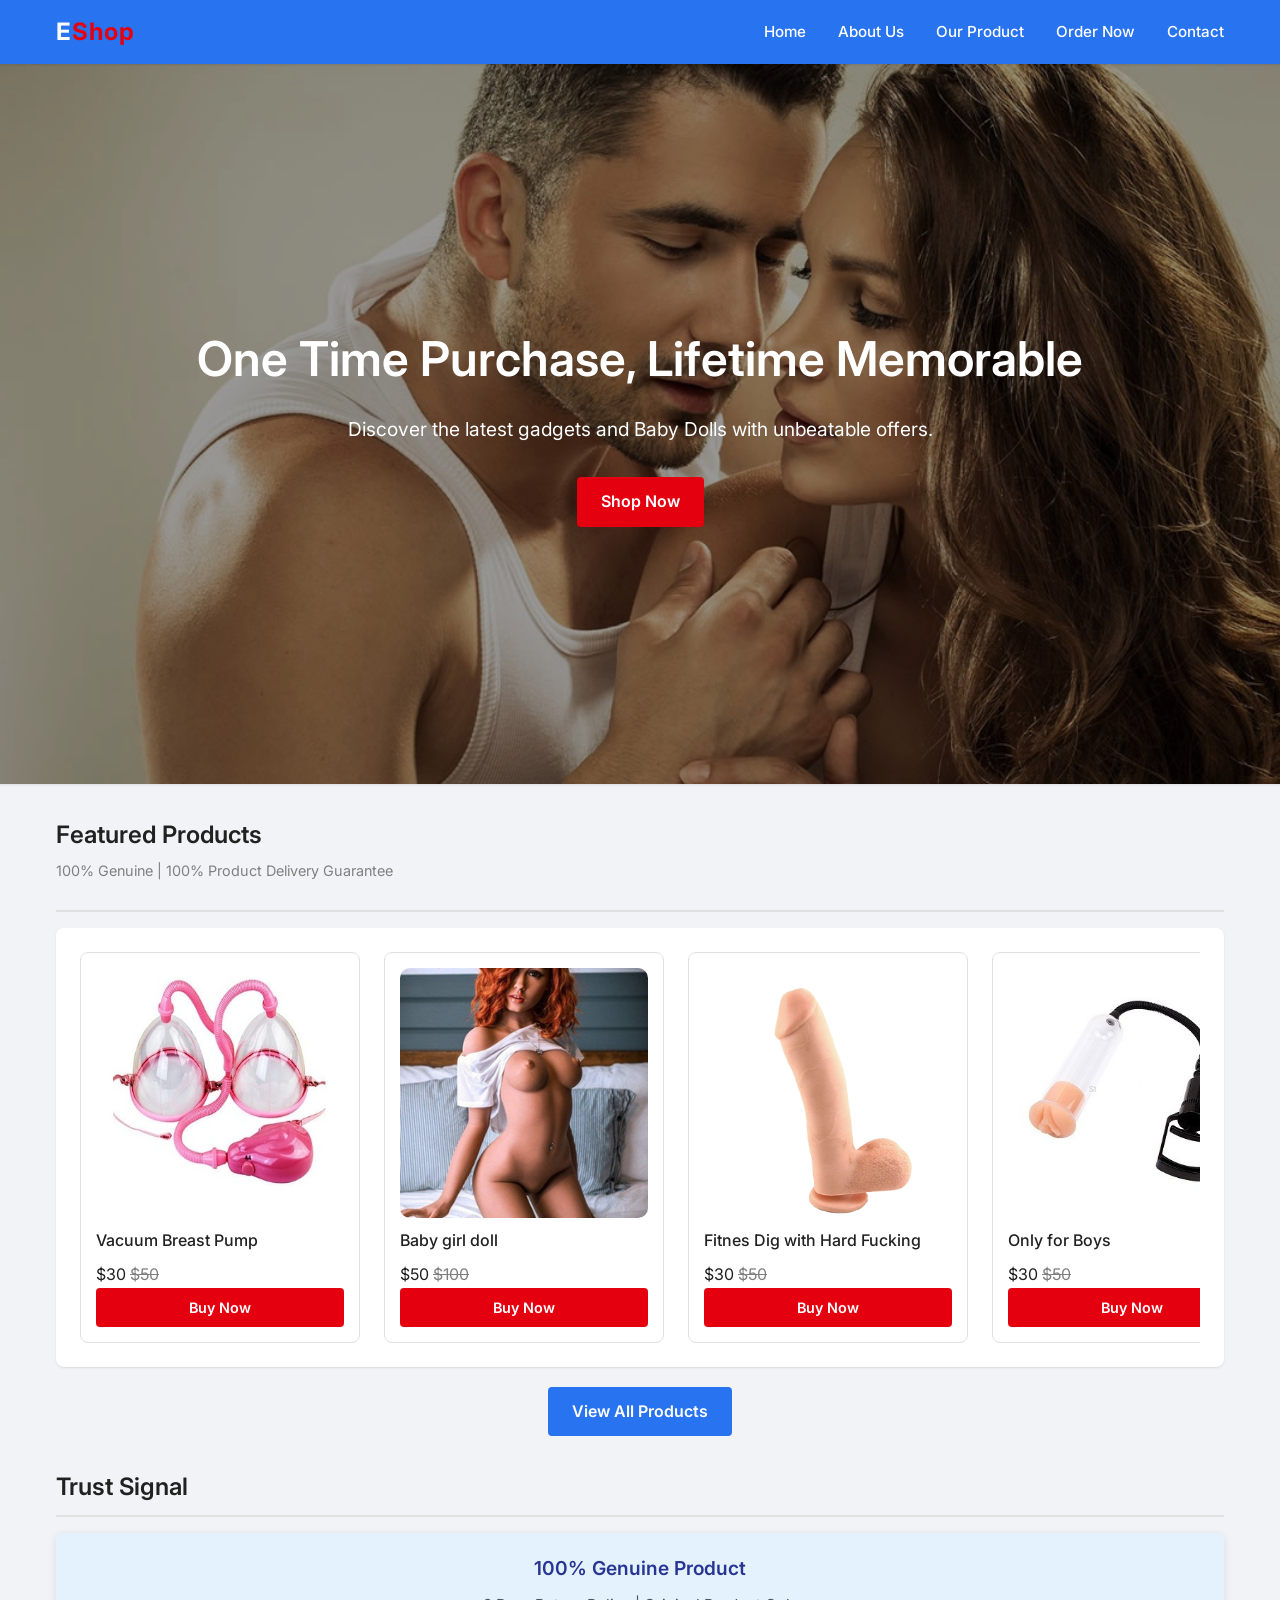
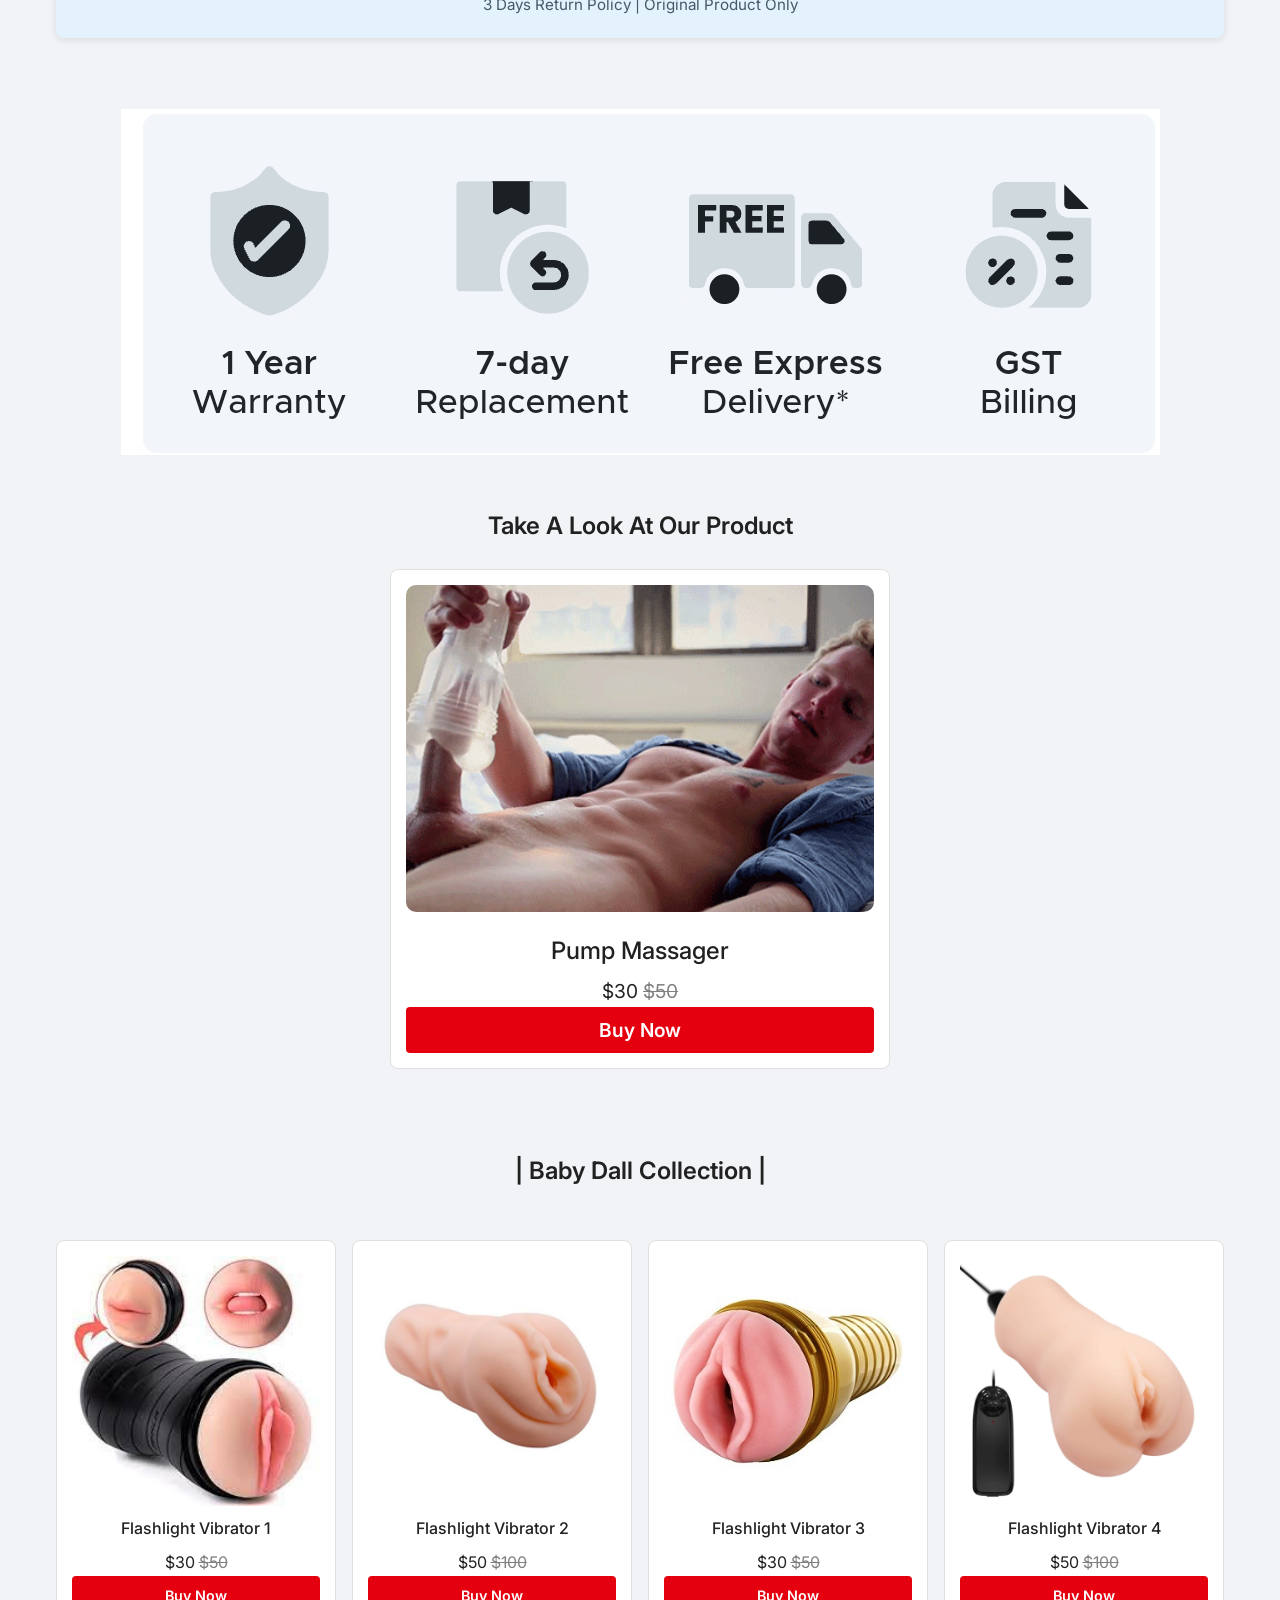
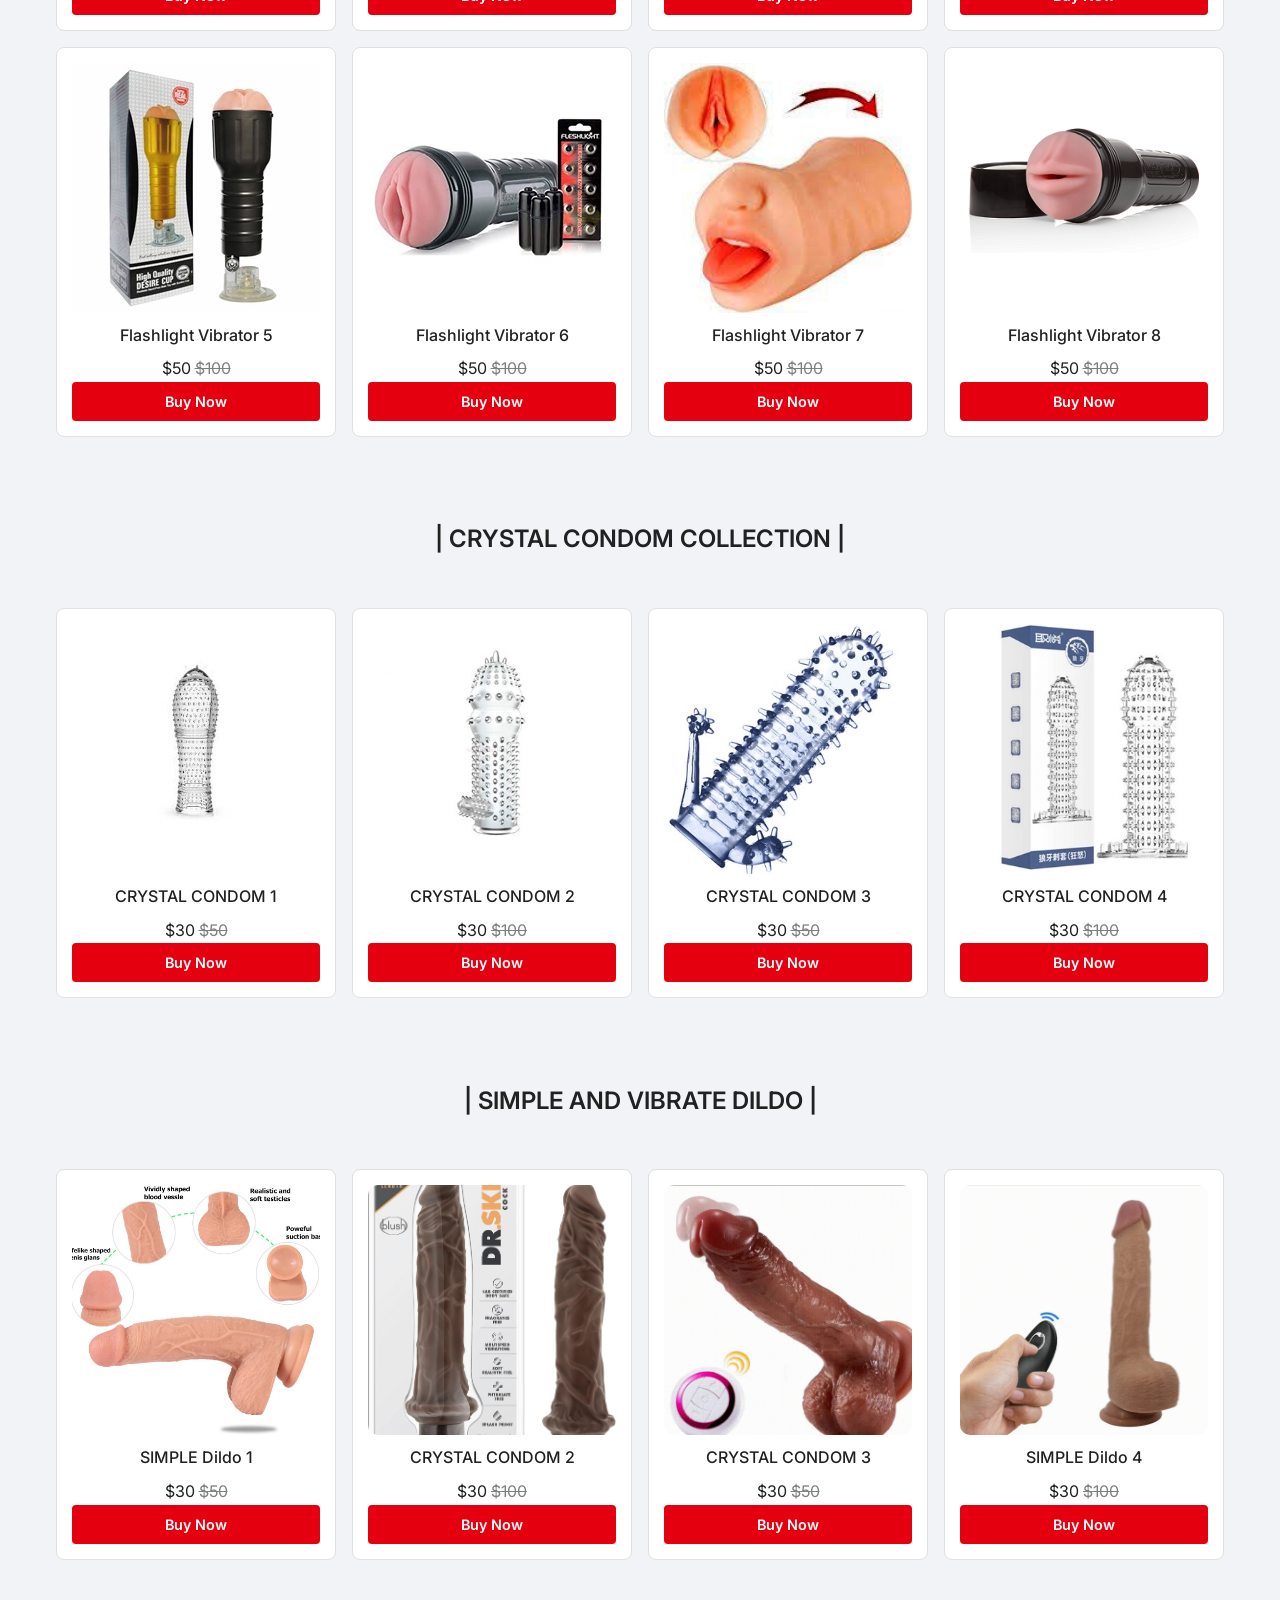
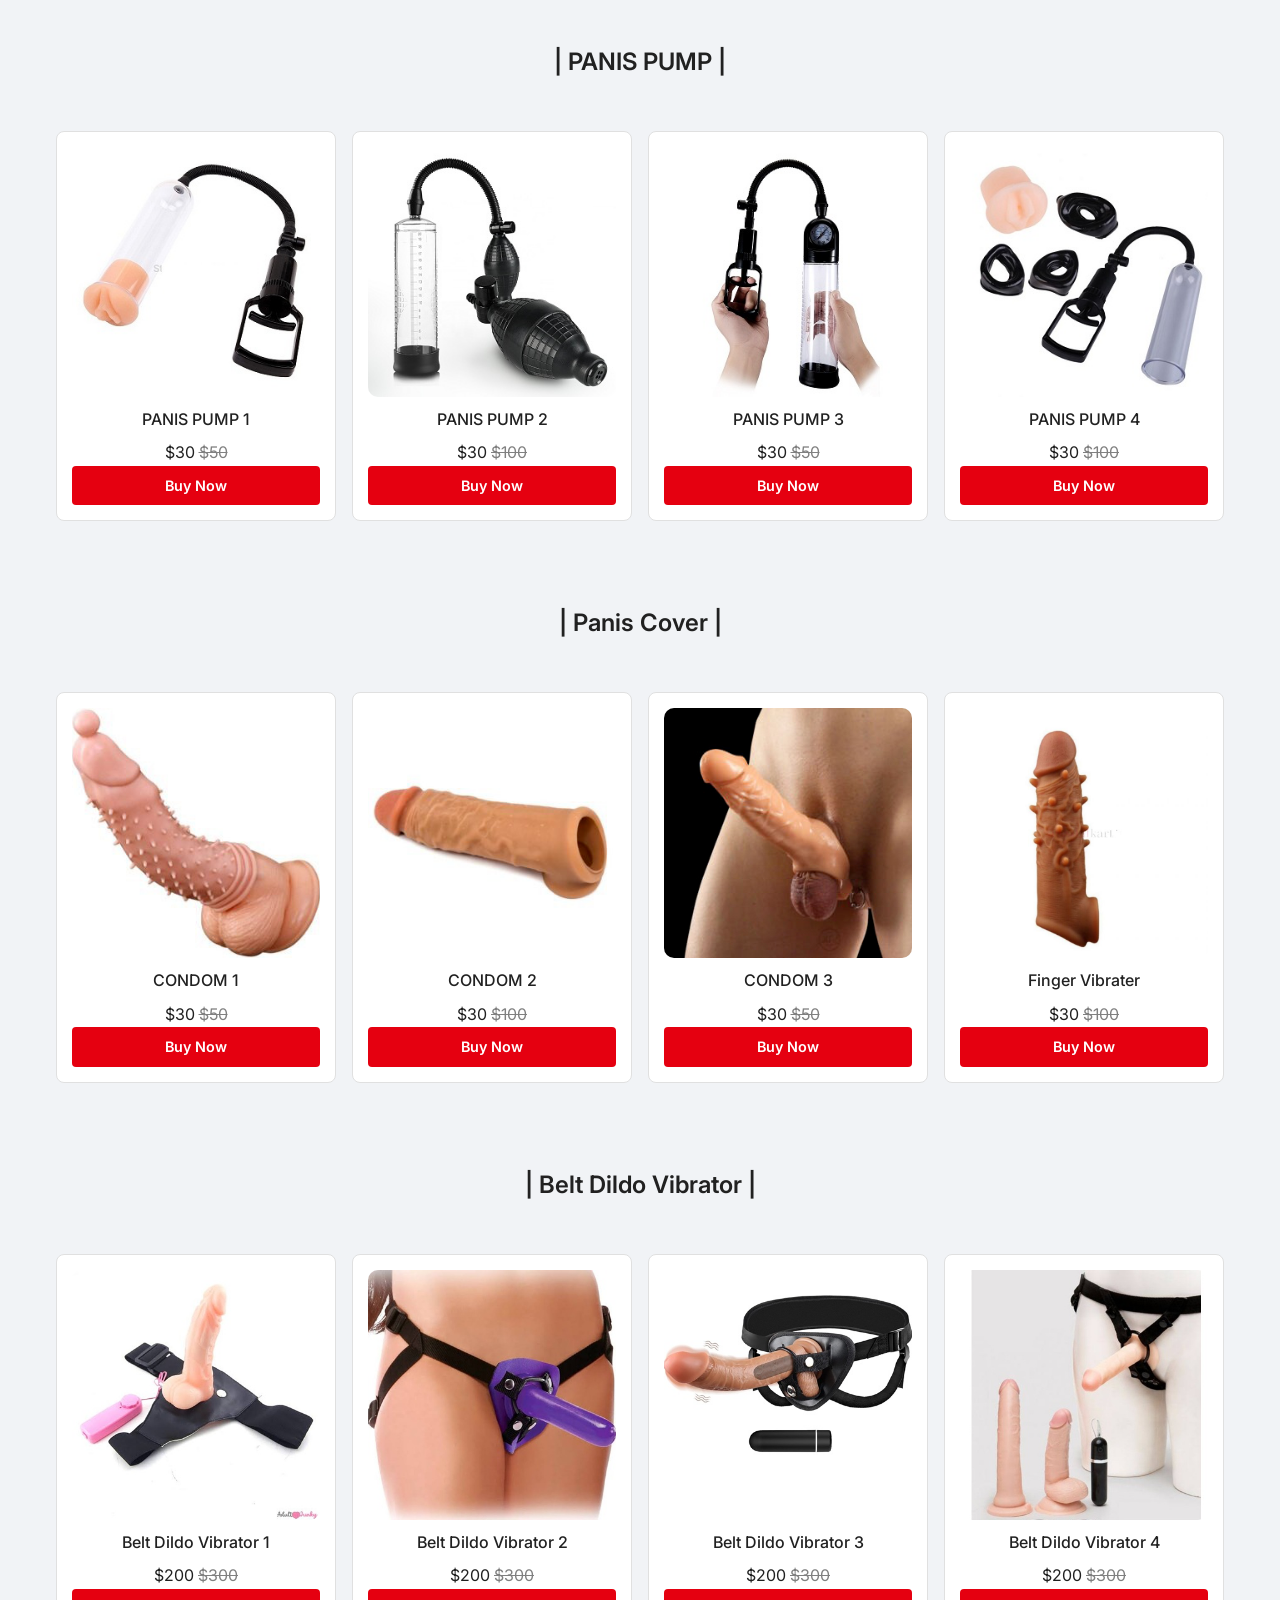
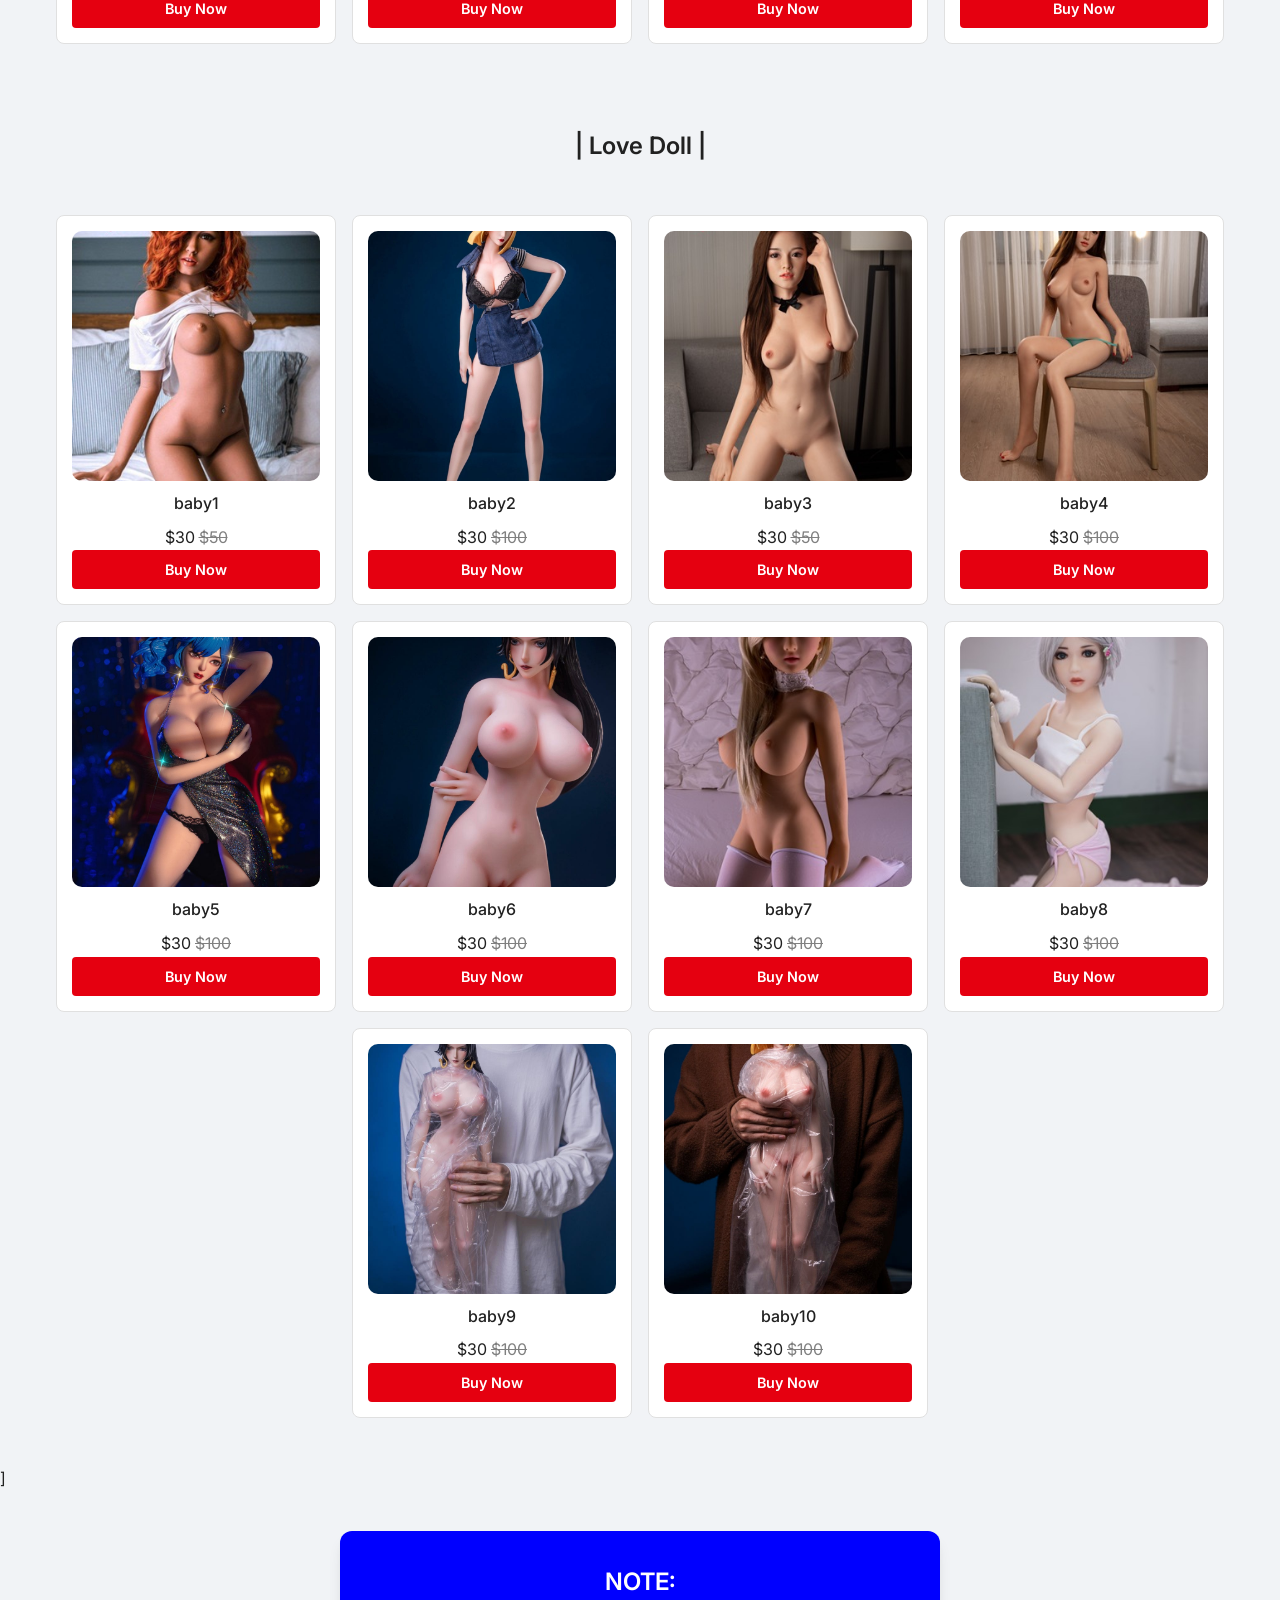
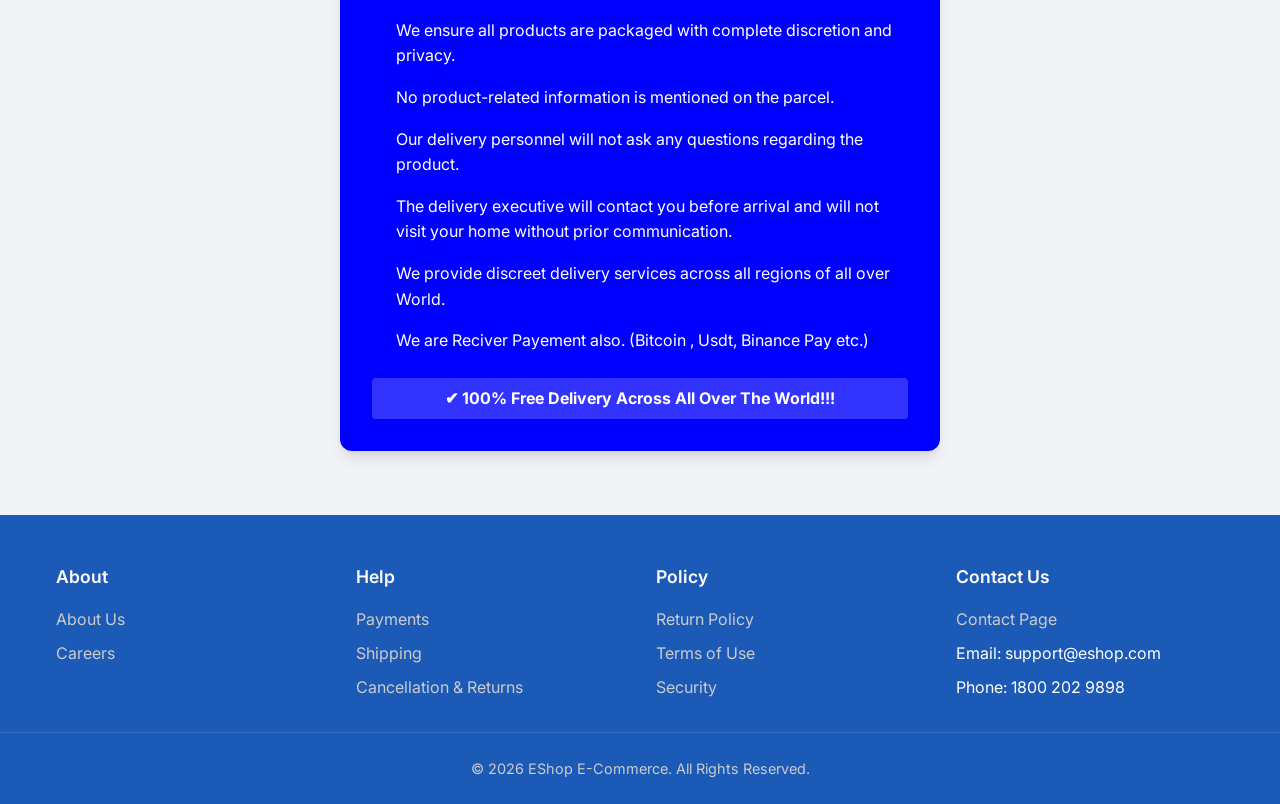
<file: index.html>
<!DOCTYPE html>
<html lang="en">

<head>
  <meta charset="UTF-8">
  <meta name="viewport" content="width=device-width, initial-scale=1.0">
  <title>EShop - Best Baby Girl Dolls & Modern Gadgets Online Shopping</title>
  <meta name="description" content="Discover premium quality baby girl dolls and modern gadgets at EShop. Enjoy 100% genuine products, private packaging, and free worldwide delivery. Shop now for unbeatable offers!">
  <meta name="keywords" content="baby girl dolls, online shopping, modern gadgets, e-commerce, private packaging, free delivery, EShop">
  <meta name="author" content="EShop Team">
  <link rel="canonical" href="https://yourdomain.com/index.html">
  
  <!-- Open Graph / Facebook -->
  <meta property="og:type" content="website">
  <meta property="og:url" content="https://yourdomain.com/index.html">
  <meta property="og:title" content="EShop - Premium Baby Girl Dolls & Gadgets">
  <meta property="og:description" content="Shop the best baby girl dolls and latest gadgets with 100% privacy and free shipping worldwide.">
  <meta property="og:image" content="https://yourdomain.com/images/banner.jpg">

  <!-- Twitter -->
  <meta property="twitter:card" content="summary_large_image">
  <meta property="twitter:url" content="https://yourdomain.com/index.html">
  <meta property="twitter:title" content="EShop - Premium Baby Girl Dolls & Gadgets">
  <meta property="twitter:description" content="Shop the best baby girl dolls and latest gadgets with 100% privacy and free shipping worldwide.">
  <meta property="twitter:image" content="https://yourdomain.com/images/banner.jpg">

  <link rel="stylesheet" href="styles.css">
</head>

<body>

  <!-- Header & Navbar -->
  <header>
    <div class="container navbar">
      <a href="index.html" class="logo">E<span>Shop</span></a>
      <ul class="nav-links">
        <li><a href="index.html">Home</a></li>
        <li><a href="about.html">About Us</a></li>
        <li><a href="products.html">Our Product</a></li>
        <li><a href="order.html">Order Now</a></li>
        <li><a href="contact.html">Contact</a></li>
      </ul>
      <div class="hamburger">
        <span></span>
        <span></span>
        <span></span>
      </div>
    </div>
  </header>

  <!-- Mobile Menu & Overlay -->
  <div class="overlay"></div>
  <div class="mobile-menu">
    <div class="mobile-menu-header">
      <span class="logo">E<span>Shop</span></span>
      <span class="close-menu">&times;</span>
    </div>
    <ul class="mobile-nav-links">
      <li><a href="index.html">Home</a></li>
      <li><a href="about.html">About Us</a></li>
      <li><a href="products.html">Our Product</a></li>
      <li><a href="order.html">Order Now</a></li>
      <li><a href="contact.html">Contact</a></li>
    </ul>
  </div>

  <!-- Hero Section -->
  <section class="hero">
    <div class="container">
      <h1>One Time Purchase, Lifetime Memorable</h1>
      <p>Discover the latest gadgets and Baby Dolls with unbeatable offers.</p>
      <a href="products.html" class="btn">Shop Now</a>
    </div>
  </section>

  <!-- Featured Products -->
  <section class="container">
    <h2 class="section-title">
      Featured Products
      <span class="tagline">100% Genuine | 100% Product Delivery Guarantee</span>
    </h2>
    <div class="carousel-wrapper">
      <div class="carousel-track-container">
        <div class="carousel-track">
          <!-- Product 1 -->
          <div class="product-card">
            <img src="images\1 (1).jpg" alt="Premium Vacuum Breast Pump for Modern Living" class="product-img">
            <h3 class="product-name">Vacuum Breast Pump</h3>
            <p>
              $30
              <del style="color: gray;">$50</del>
            </p>
            <a href="order.html" class="btn btn-buy">Buy Now</a>
          </div>
          <!-- Product 2 -->
          <div class="product-card">
            <img src="images\1.jpg" alt="Realistic Baby Girl Doll - Premium Collection" class="product-img">
            <h3 class="product-name">Baby girl doll</h3>
            <p>
              $50
              <del style="color: gray;">$100</del>
            </p>
            <a href="order.html" class="btn btn-buy">Buy Now</a>
          </div>
          <!-- Product 3 -->
          <div class="product-card">
            <img src="images\1_2.jpg" alt="Fitness Digital Gadget with Advanced Features" class="product-img">
            <h3 class="product-name">Fitnes Dig with Hard Fucking</h3>
            <p>
              $30
              <del style="color: gray;">$50</del>
            </p>
            <a href="order.html" class="btn btn-buy">Buy Now</a>
          </div>
          <!-- Product 4 -->
          <div class="product-card">
            <img src="images\1_3.jpg" alt="Exclusive Babe Collection for Men" class="product-img">
            <h3 class="product-name">Only for Boys</h3>
            <p>
              $30
              <del style="color: gray;">$50</del>
            </p>
            <a href="order.html" class="btn btn-buy">Buy Now</a>
          </div>
          <!-- Product 5 -->
          <div class="product-card">
            <img src="images\2.jpg" alt="Premium Babe with Hard Fucking Features" class="product-img">
            <h3 class="product-name">Babe with Hard Fucking</h3>
            <p>
              $150
              <del style="color: gray;">$500</del>
            </p>
            <a href="order.html" class="btn btn-buy">Buy Now</a>
          </div>
        </div>
      </div>
    </div>
  </section>
  <div style="text-align: center; margin: 20px 0;">
    <a href="products.html" class="btn" style="background: #2874f0; color: white; text-decoration: none;">
      View All Products
    </a>
  </div>

  <!-- Trust Signal -->
  <section class="trust-signal container">
    <h2 class="section-title">Trust Signal</h2>
    <div
      style="background: #e3f2fd; padding: 20px; border-radius: 8px; text-align: center; box-shadow: 0 2px 8px rgba(0,0,0,0.1);">
      <p style="color: #283593; font-size: 1.2rem; font-weight: 600; margin: 0 0 10px 0;">
        100% Genuine Product
      </p>
      <p style="color: #455A64; font-size: 0.95rem; margin: 0;">
        3 Days Return Policy | Original Product Only
      </p>
    </div>
  </section>
  <br>
  <br>
  <div class="payment">
    <img src="images/imggg.jpg" alt="EShop Secure Payment Methods - UPI, Crypto, BTC, USDT">
  </div>



  <section class="container" style="text-align: center; margin-bottom: 3rem;">
    <h2 class="section-title" style="border-bottom: none; display: inline-block;">Take A Look At Our Product</h2>

    <!-- Product Container -->
    <div class="products" style="display: flex; justify-content: center; gap: 1rem; flex-wrap: wrap;">

      <div class="product-card massager" style="width: 500px; height: 500px; display: flex; flex-direction: column;">

        <!-- GIF Image -->
        <img src="images/ezgif.com-animated-gif-maker.gif" alt="Premium Pump Massager with High-Frequency Vibration" class="product-img"
          style="height: 350px;">

        <h3 class="product-name" style="font-size: 1.5rem; margin-top: 10px;">Pump Massager</h3>
        <p style="font-size: 1.2rem;">
          $30
          <del style="color: gray;">$50</del>
        </p>
        <a href="order.html" class="btn btn-buy" style="margin-top: auto; font-size: 1.2rem;">Buy Now</a>

      </div>
    </div>
    <br><br>
    <h2 class="section-title" style="border-bottom: none; display: inline-block;"> | Baby Dall Collection |</h2>
    <br><br>
    <!-- Additional 5 Products Row -->
    <div class="products" style="display: flex; justify-content: center; gap: 1rem; flex-wrap: wrap;">

      <!-- Product 1 -->
      <div class="product-card massager">
        <img src="images\Flashlight Vibrator.jpg" alt="High-Quality Flashlight Vibrator - Discreet Design" class="product-img">
        <h3 class="product-name">Flashlight Vibrator 1</h3>
        <p>
          $30
          <del style="color: gray;">$50</del>
        </p>
        <a href="order.html" class="btn btn-buy">Buy Now</a>
      </div>

      <!-- Product 2 -->
      <div class="product-card doll">
        <img src="images\Flashlight Vibrator4.jpg" alt="Flashlight Vibrator4" class="product-img">
        <h3 class="product-name">Flashlight Vibrator 2</h3>
        <p>
          $50
          <del style="color: gray;">$100</del>
        </p>
        <a href="order.html" class="btn btn-buy">Buy Now</a>
      </div>
      <!-- Product 3 -->
      <div class="product-card massager">
        <img src="images\Flashlight Vibrator5.jpg" alt="Flashlight Vibrator5" class="product-img">
        <h3 class="product-name">Flashlight Vibrator 3</h3>
        <p>
          $30
          <del style="color: gray;">$50</del>
        </p>
        <a href="order.html" class="btn btn-buy">Buy Now</a>
      </div>

      <!-- Product 4 -->
      <div class="product-card doll">
        <img src="images\Flashlight Vibrator6.jpg" alt="Flashlight Vibrator6" class="product-img">
        <h3 class="product-name">Flashlight Vibrator 4</h3>
        <p>
          $50
          <del style="color: gray;">$100</del>
        </p>
        <a href="order.html" class="btn btn-buy">Buy Now</a>
      </div>

      <!-- Product 5 -->
      <div class="product-card doll">
        <img src="images\Flashlight Vibrator7.jpg" alt="Flashlight Vibrator7" class="product-img">
        <h3 class="product-name">Flashlight Vibrator 5</h3>
        <p>
          $50
          <del style="color: gray;">$100</del>
        </p>
        <a href="order.html" class="btn btn-buy">Buy Now</a>
      </div>

      <!-- Product 6 -->
      <div class="product-card doll">
        <img src="images\Flashlight Vibrator9.jpg" alt="Flashlight Vibrator9" class="product-img">
        <h3 class="product-name">Flashlight Vibrator 6</h3>
        <p>
          $50
          <del style="color: gray;">$100</del>
        </p>
        <a href="order.html" class="btn btn-buy">Buy Now</a>
      </div>
      <!-- Product 7 -->
      <div class="product-card doll">
        <img src="images\Flashlight Vibrator1.jpg" alt="Multi-Speed Flashlight Vibrator for Personal Wellness" class="product-img">
        <h3 class="product-name">Flashlight Vibrator 7</h3>
        <p>
          $50
          <del style="color: gray;">$100</del>
        </p>
        <a href="order.html" class="btn btn-buy">Buy Now</a>
      </div>
      <!-- Product 8 -->
      <div class="product-card doll">
        <img src="images\Flashlight Vibrator2.jpg" alt="Flashlight Vibrator9" class="product-img">
        <h3 class="product-name">Flashlight Vibrator 8</h3>
        <p>
          $50
          <del style="color: gray;">$100</del>
        </p>
        <a href="order.html" class="btn btn-buy">Buy Now</a>
      </div>

    </div>


    <!-- condom collectin -->
    <br><br>
    <h2 class="section-title" style="border-bottom: none; display: inline-block;"> | CRYSTAL CONDOM COLLECTION |</h2>
    <br><br>
    <!-- Additional 5 Products Row -->
    <div class="products" style="display: flex; justify-content: center; gap: 1rem; flex-wrap: wrap;">

      <!-- Product 1 -->
      <div class="product-card massager">
        <img src="images\condom\CRYSTAL CONDOM1.jpg" alt="CRYSTAL CONDOM" class="product-img">
        <h3 class="product-name">CRYSTAL CONDOM 1</h3>
        <p>
          $30
          <del style="color: gray;">$50</del>
        </p>
        <a href="order.html" class="btn btn-buy">Buy Now</a>
      </div>

      <!-- Product 2 -->
      <div class="product-card doll">
        <img src="images\condom\CRYSTAL CONDOM2.jpg" alt="CRYSTAL CONDOM2" class="product-img">
        <h3 class="product-name">CRYSTAL CONDOM 2</h3>
        <p>
          $30
          <del style="color: gray;">$100</del>
        </p>
        <a href="order.html" class="btn btn-buy">Buy Now</a>
      </div>
      <!-- Product 3 -->
      <div class="product-card massager">
        <img src="images\condom\CRYSTAL CONDOM3.jpg" alt="CRYSTAL CONDOM3" class="product-img">
        <h3 class="product-name">CRYSTAL CONDOM 3</h3>
        <p>
          $30
          <del style="color: gray;">$50</del>
        </p>
        <a href="order.html" class="btn btn-buy">Buy Now</a>
      </div>

      <!-- Product 4 -->
      <div class="product-card doll">
        <img src="images\condom\CRYSTAL CONDOM4.jpg" alt="CRYSTAL CONDOM4" class="product-img">
        <h3 class="product-name">CRYSTAL CONDOM 4</h3>
        <p>
          $30
          <del style="color: gray;">$100</del>
        </p>
        <a href="order.html" class="btn btn-buy">Buy Now</a>
      </div>

    </div>



    <!-- SIMPLE AND VIBRATE DILDO -->
    <br><br>
    <h2 class="section-title" style="border-bottom: none; display: inline-block;"> | SIMPLE AND VIBRATE DILDO |</h2>
    <br><br>
    <!-- Additional 5 Products Row -->
    <div class="products" style="display: flex; justify-content: center; gap: 1rem; flex-wrap: wrap;">

      <!-- Product 1 -->
      <div class="product-card massager">
        <img src="images\simple\SIMPLE Dildo1.jpg" alt="SIMPLE Dildo1" class="product-img">
        <h3 class="product-name">SIMPLE Dildo 1</h3>
        <p>
          $30
          <del style="color: gray;">$50</del>
        </p>
        <a href="order.html" class="btn btn-buy">Buy Now</a>
      </div>

      <!-- Product 2 -->
      <div class="product-card doll">
        <img src="images\simple\SIMPLE Dildo2.jpg" alt="SIMPLE Dildo2" class="product-img">
        <h3 class="product-name">CRYSTAL CONDOM 2</h3>
        <p>
          $30
          <del style="color: gray;">$100</del>
        </p>
        <a href="order.html" class="btn btn-buy">Buy Now</a>
      </div>
      <!-- Product 3 -->
      <div class="product-card massager">
        <img src="images\simple\SIMPLE Dildo3.jpg" alt="CRYSTAL CONDOM3" class="product-img">
        <h3 class="product-name">CRYSTAL CONDOM 3</h3>
        <p>
          $30
          <del style="color: gray;">$50</del>
        </p>
        <a href="order.html" class="btn btn-buy">Buy Now</a>
      </div>

      <!-- Product 4 -->
      <div class="product-card doll">
        <img src="images\simple\SIMPLE Dildo4.jpg" alt="SIMPLE Dildo4" class="product-img">
        <h3 class="product-name">SIMPLE Dildo 4</h3>
        <p>
          $30
          <del style="color: gray;">$100</del>
        </p>
        <a href="order.html" class="btn btn-buy">Buy Now</a>
      </div>

    </div>


    <!-- PANIS PUMP -->
    <br><br>
    <h2 class="section-title" style="border-bottom: none; display: inline-block;"> | PANIS PUMP |</h2>
    <br><br>
    <!-- Additional 5 Products Row -->
    <div class="products" style="display: flex; justify-content: center; gap: 1rem; flex-wrap: wrap;">

      <!-- Product 1 -->
      <div class="product-card massager">
        <img src="images\panis\PANIS PUMP1.jpg" alt="PANIS PUMP1" class="product-img">
        <h3 class="product-name">PANIS PUMP 1</h3>
        <p>
          $30
          <del style="color: gray;">$50</del>
        </p>
        <a href="order.html" class="btn btn-buy">Buy Now</a>
      </div>

      <!-- Product 2 -->
      <div class="product-card doll">
        <img src="images\panis\PANIS PUMP2.jpg" alt="PANIS PUMP2" class="product-img">
        <h3 class="product-name">PANIS PUMP 2</h3>
        <p>
          $30
          <del style="color: gray;">$100</del>
        </p>
        <a href="order.html" class="btn btn-buy">Buy Now</a>
      </div>
      <!-- Product 3 -->
      <div class="product-card massager">
        <img src="images\panis\PANIS PUMP3.jpg" alt="PANIS PUMP3" class="product-img">
        <h3 class="product-name">PANIS PUMP 3</h3>
        <p>
          $30
          <del style="color: gray;">$50</del>
        </p>
        <a href="order.html" class="btn btn-buy">Buy Now</a>
      </div>

      <!-- Product 4 -->
      <div class="product-card doll">
        <img src="images\panis\PANIS PUMP4.jpg" alt="PANIS PUMP4" class="product-img">
        <h3 class="product-name">PANIS PUMP 4</h3>
        <p>
          $30
          <del style="color: gray;">$100</del>
        </p>
        <a href="order.html" class="btn btn-buy">Buy Now</a>
      </div>

    </div>

    <!-- Panis Cover -->
    <br><br>
    <h2 class="section-title" style="border-bottom: none; display: inline-block;"> | Panis Cover |</h2>
    <br><br>
    <!-- Additional 5 Products Row -->
    <div class="products" style="display: flex; justify-content: center; gap: 1rem; flex-wrap: wrap;">

      <!-- Product 1 -->
      <div class="product-card massager">
        <img src="images\panis\CONDOM1.png" alt="CONDOM1" class="product-img">
        <h3 class="product-name">CONDOM 1</h3>
        <p>
          $30
          <del style="color: gray;">$50</del>
        </p>
        <a href="order.html" class="btn btn-buy">Buy Now</a>
      </div>

      <!-- Product 2 -->
      <div class="product-card doll">
        <img src="images\panis\CONDOM2.png" alt="CONDOM2" class="product-img">
        <h3 class="product-name">CONDOM 2</h3>
        <p>
          $30
          <del style="color: gray;">$100</del>
        </p>
        <a href="order.html" class="btn btn-buy">Buy Now</a>
      </div>
      <!-- Product 3 -->
      <div class="product-card massager">
        <img src="images\panis\CONDOM3.png" alt="CONDOM3" class="product-img">
        <h3 class="product-name">CONDOM 3</h3>
        <p>
          $30
          <del style="color: gray;">$50</del>
        </p>
        <a href="order.html" class="btn btn-buy">Buy Now</a>
      </div>

      <!-- Product 4 -->
      <div class="product-card doll">
        <img src="images\panis\Finger Vibrater.jpeg" alt="Finger Vibrater" class="product-img">
        <h3 class="product-name">Finger Vibrater</h3>
        <p>
          $30
          <del style="color: gray;">$100</del>
        </p>
        <a href="order.html" class="btn btn-buy">Buy Now</a>
      </div>

    </div>

    <!-- new Belt Dildo Vibrator -->
    <br><br>
    <h2 class="section-title" style="border-bottom: none; display: inline-block;"> | Belt Dildo Vibrator |</h2>
    <br><br>
    <!-- Additional 5 Products Row -->
    <div class="products" style="display: flex; justify-content: center; gap: 1rem; flex-wrap: wrap;">

      <!-- Product 1 -->
      <div class="product-card massager">
        <img src="images\Belt-Dildo-Vibrator\Belt Dildo Vibrator1.jpg" alt="Belt Dildo Vibrator1" class="product-img">
        <h3 class="product-name">Belt Dildo Vibrator 1</h3>
        <p>
          $200
          <del style="color: gray;">$300</del>
        </p>
        <a href="order.html" class="btn btn-buy">Buy Now</a>
      </div>

      <!-- Product 2 -->
      <div class="product-card doll">
        <img src="images\Belt-Dildo-Vibrator\Belt Dildo Vibrator2.jpg" alt="Belt Dildo Vibrator2" class="product-img">
        <h3 class="product-name">Belt Dildo Vibrator 2</h3>
        <p>
          $200
          <del style="color: gray;">$300</del>
        </p>
        <a href="order.html" class="btn btn-buy">Buy Now</a>
      </div>
      <!-- Product 3 -->
      <div class="product-card massager">
        <img src="images\Belt-Dildo-Vibrator\Belt Dildo Vibrator3.jpg" alt="Belt Dildo Vibrator3" class="product-img">
        <h3 class="product-name">Belt Dildo Vibrator 3</h3>
        <p>
          $200
          <del style="color: gray;">$300</del>
        </p>
        <a href="order.html" class="btn btn-buy">Buy Now</a>
      </div>

      <!-- Product 4 -->
      <div class="product-card doll">
        <img src="images\Belt-Dildo-Vibrator\Belt Dildo Vibrator4.jpg" alt="Belt Dildo Vibrator4" class="product-img">
        <h3 class="product-name">Belt Dildo Vibrator 4</h3>
        <p>
          $200
          <del style="color: gray;">$300</del>
        </p>
        <a href="order.html" class="btn btn-buy">Buy Now</a>
      </div>

    </div>

    <!-- Baby Doll product -->

    <br><br>
    <h2 class="section-title" style="border-bottom: none; display: inline-block;"> | Love Doll |</h2>
    <br><br>
    <!-- Additional 5 Products Row -->
    <div class="products" style="display: flex; justify-content: center; gap: 1rem; flex-wrap: wrap;">

      <!-- Product 1 -->
      <div class="product-card massager">
        <img src="images\baby-girl\baby1.jpg" alt="baby1" class="product-img">
        <h3 class="product-name">baby1</h3>
        <p>
          $30
          <del style="color: gray;">$50</del>
        </p>
        <a href="order.html" class="btn btn-buy">Buy Now</a>
      </div>

      <!-- Product 2 -->
      <div class="product-card doll">
        <img src="images\baby-girl\baby2.jpg" alt="baby2" class="product-img">
        <h3 class="product-name">baby2</h3>
        <p>
          $30
          <del style="color: gray;">$100</del>
        </p>
        <a href="order.html" class="btn btn-buy">Buy Now</a>
      </div>
      <!-- Product 3 -->
      <div class="product-card massager">
        <img src="images\baby-girl\baby3.jpg" alt="baby3" class="product-img">
        <h3 class="product-name">baby3</h3>
        <p>
          $30
          <del style="color: gray;">$50</del>
        </p>
        <a href="order.html" class="btn btn-buy">Buy Now</a>
      </div>

      <!-- Product 4 -->
      <div class="product-card doll">
        <img src="images\baby-girl\baby4.jpg" alt="baby4" class="product-img">
        <h3 class="product-name">baby4</h3>
        <p>
          $30
          <del style="color: gray;">$100</del>
        </p>
        <a href="order.html" class="btn btn-buy">Buy Now</a>
      </div>


      <!-- Product 5 -->
      <div class="product-card doll">
        <img src="images\baby-girl\baby5.jpg" alt="baby5" class="product-img">
        <h3 class="product-name">baby5</h3>
        <p>
          $30
          <del style="color: gray;">$100</del>
        </p>
        <a href="order.html" class="btn btn-buy">Buy Now</a>
      </div>

      <!-- Product 6 -->
      <div class="product-card doll">
        <img src="images\baby-girl\baby6.jpg" alt="baby6" class="product-img">
        <h3 class="product-name">baby6</h3>
        <p>
          $30
          <del style="color: gray;">$100</del>
        </p>
        <a href="order.html" class="btn btn-buy">Buy Now</a>
      </div>

      <!-- Product 7 -->
      <div class="product-card doll">
        <img src="images\baby-girl\baby7.jpg" alt="baby7" class="product-img">
        <h3 class="product-name">baby7</h3>
        <p>
          $30
          <del style="color: gray;">$100</del>
        </p>
        <a href="order.html" class="btn btn-buy">Buy Now</a>
      </div>

      <!-- Product 8 -->
      <div class="product-card doll">
        <img src="images\baby-girl\baby8.jpg" alt="baby8" class="product-img">
        <h3 class="product-name">baby8</h3>
        <p>
          $30
          <del style="color: gray;">$100</del>
        </p>
        <a href="order.html" class="btn btn-buy">Buy Now</a>
      </div>

      <!-- Product 9 -->
      <div class="product-card doll">
        <img src="images\baby-girl\baby9.jpeg" alt="baby9" class="product-img">
        <h3 class="product-name">baby9</h3>
        <p>
          $30
          <del style="color: gray;">$100</del>
        </p>
        <a href="order.html" class="btn btn-buy">Buy Now</a>
      </div>

      <!-- Product 10 -->
      <div class="product-card doll">
        <img src="images\baby-girl\baby10.jpeg" alt="baby10" class="product-img">
        <h3 class="product-name">baby10</h3>
        <p>
          $30
          <del style="color: gray;">$100</del>
        </p>
        <a href="order.html" class="btn btn-buy">Buy Now</a>
      </div>

    </div>


  </section>]

  <div class="note-box">
    <h3>NOTE:</h3>
    <ul>
      <li>We ensure all products are packaged with complete discretion and privacy.</li>
      <li>No product-related information is mentioned on the parcel.</li>
      <li>Our delivery personnel will not ask any questions regarding the product.</li>
      <li>The delivery executive will contact you before arrival and will not visit your home without prior
        communication.</li>
      <li>We provide discreet delivery services across all regions of all over World.</li>
      <li>We are Reciver Payement also. (Bitcoin , Usdt, Binance Pay etc.)</li>

    </ul>

    <p class="free-delivery">✔ 100% Free Delivery Across All Over The World!!!</p>
  </div>




  <!-- Footer -->
  <footer>
    <div class="container footer-grid">
      <div class="footer-col">
        <h3>About</h3>
        <div class="footer-links">
          <a href="about.html">About Us</a>
          <a href="about.html">Careers</a>
        </div>
      </div>
      <div class="footer-col">
        <h3>Help</h3>
        <div class="footer-links">
          <a href="order.html">Payments</a>
          <a href="order.html">Shipping</a>
          <a href="order.html">Cancellation & Returns</a>
        </div>
      </div>
      <div class="footer-col">
        <h3>Policy</h3>
        <div class="footer-links">
          <a href="index.html">Return Policy</a>
          <a href="index.html">Terms of Use</a>
          <a href="index.html">Security</a>
        </div>
      </div>
      <div class="footer-col">
        <h3>Contact Us</h3>
        <div class="footer-links">
          <a href="contact.html">Contact Page</a>
          <span>Email: support@eshop.com</span>
          <span>Phone: 1800 202 9898</span>
        </div>
      </div>
    </div>
    <div class="footer-bottom">
      &copy; 2026 EShop E-Commerce. All Rights Reserved.
    </div>
  </footer>

  <script src="script.js"></script>
</body>

</html>
</file>
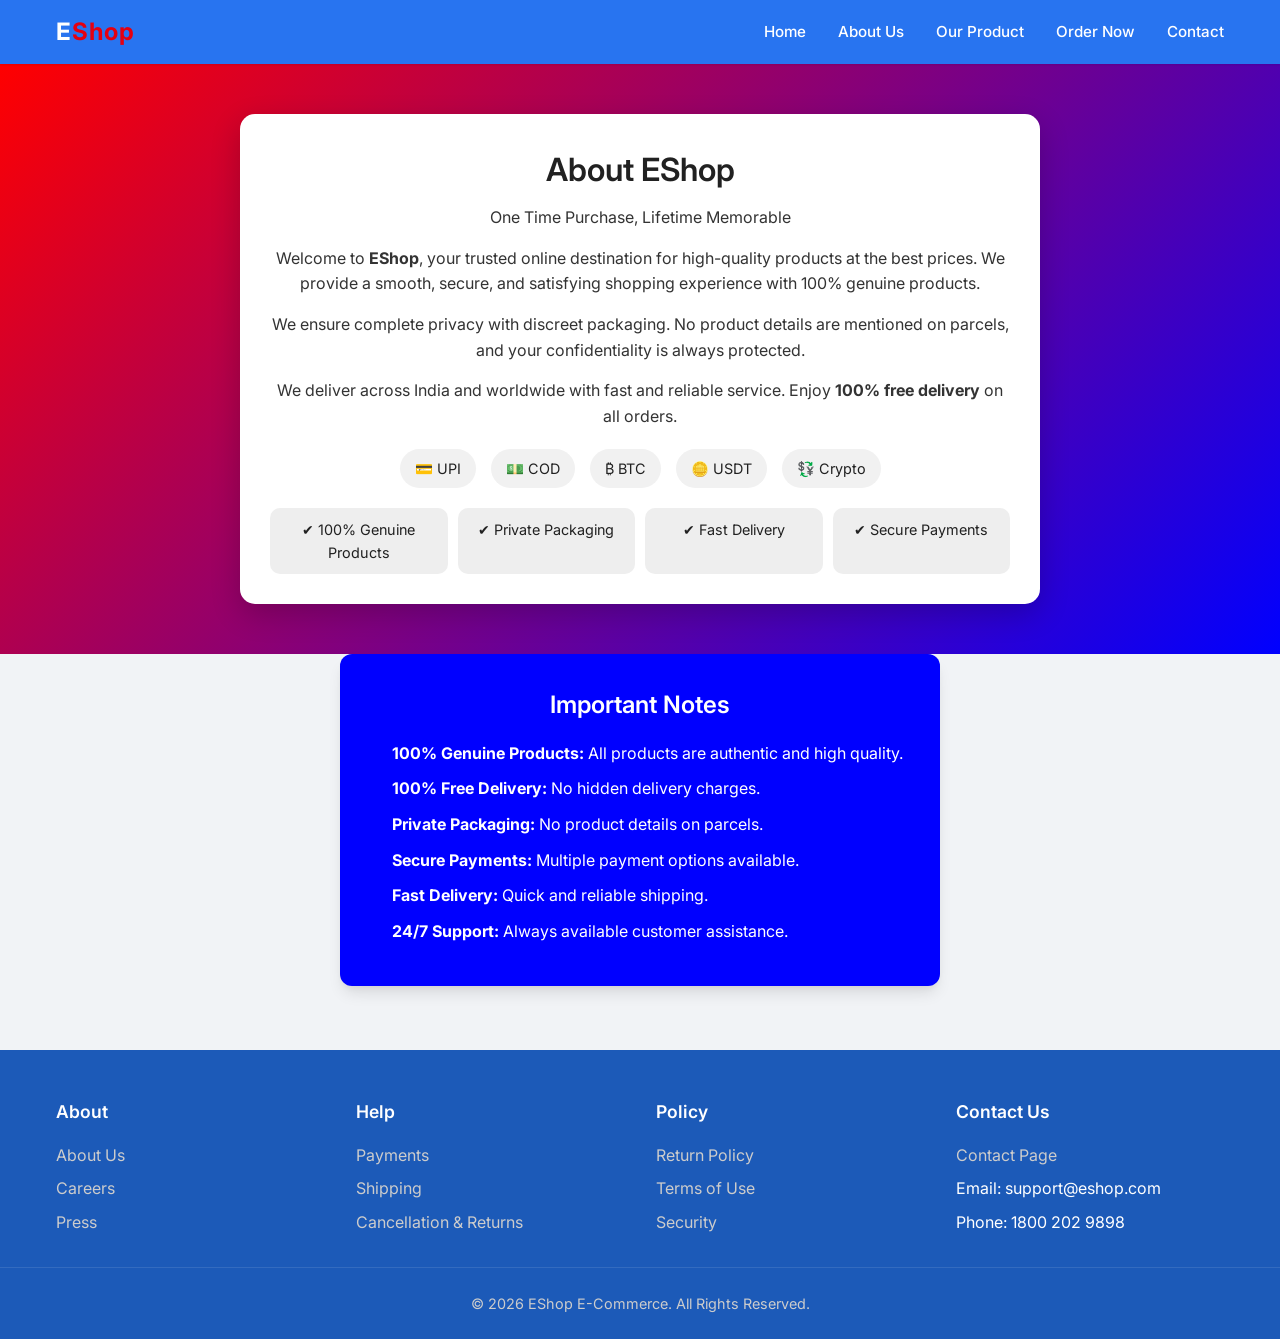
<file: about.html>
<!DOCTYPE html>
<html lang="en">

<head>
  <meta charset="UTF-8">
  <meta name="viewport" content="width=device-width, initial-scale=1.0">
  <title>About EShop - Our Mission for Quality & Privacy</title>
  <meta name="description" content="Learn about EShop's commitment to providing genuine products, secure crypto payments, and discreet worldwide delivery. One time purchase, lifetime memorable.">
  <meta name="keywords" content="about EShop, e-commerce mission, discreet packaging, genuine products, crypto payments">
  <link rel="canonical" href="https://yourdomain.com/about.html">
  <link rel="stylesheet" href="styles.css">
</head>

<body>

  <!-- Header & Navbar -->
  <header>
    <div class="container navbar">
      <a href="index.html" class="logo">E<span>Shop</span></a>
      <ul class="nav-links">
        <li><a href="index.html">Home</a></li>
        <li><a href="about.html">About Us</a></li>
        <li><a href="products.html">Our Product</a></li>
        <li><a href="order.html">Order Now</a></li>
        <li><a href="contact.html">Contact</a></li>
      </ul>
      <div class="hamburger">
        <span></span>
        <span></span>
        <span></span>
      </div>
    </div>
  </header>

  <!-- Mobile Menu & Overlay -->
  <div class="overlay"></div>
  <div class="mobile-menu">
    <div class="mobile-menu-header">
      <span class="logo">E<span>Shop</span></span>
      <span class="close-menu">&times;</span>
    </div>
    <ul class="mobile-nav-links">
      <li><a href="index.html">Home</a></li>
      <li><a href="about.html">About Us</a></li>
      <li><a href="products.html">Our Product</a></li>
      <li><a href="order.html">Order Now</a></li>
      <li><a href="contact.html">Contact</a></li>
    </ul>
  </div>

  <!-- About Section -->

  <section class="about">
    <div class="about-container">

      <h2>About EShop</h2>
      <p class="tagline">One Time Purchase, Lifetime Memorable</p>

      <p>
        Welcome to <strong>EShop</strong>, your trusted online destination for high-quality products at the best prices.
        We provide a smooth, secure, and satisfying shopping experience with 100% genuine products.
      </p>

      <p>
        We ensure complete privacy with discreet packaging. No product details are mentioned on parcels,
        and your confidentiality is always protected.
      </p>

      <p>
        We deliver across India and worldwide with fast and reliable service.
        Enjoy <strong>100% free delivery</strong> on all orders.
      </p>

      <!-- Payment Icons -->
      <div class="payment-icons">
        <span>💳 UPI</span>
        <span>💵 COD</span>
        <span>₿ BTC</span>
        <span>🪙 USDT</span>
        <span>💱 Crypto</span>
      </div>

      <!-- Features -->
      <div class="features">
        <div class="feature-box">✔ 100% Genuine Products</div>
        <div class="feature-box">✔ Private Packaging</div>
        <div class="feature-box">✔ Fast Delivery</div>
        <div class="feature-box">✔ Secure Payments</div>
      </div>

    </div>


  </section>
  <div class="note-box" style="margin: auto;">
    <h3 style="text-align: center;">Important Notes</h3>
    <ul style="padding-left: 20px; margin-top: 10px;">
      <li style="margin: 10px 0;"><strong>100% Genuine Products:</strong> All products are authentic and high quality.
      </li>
      <li style="margin: 10px 0;"><strong>100% Free Delivery:</strong> No hidden delivery charges.</li>
      <li style="margin: 10px 0;"><strong>Private Packaging:</strong> No product details on parcels.</li>
      <li style="margin: 10px 0;"><strong>Secure Payments:</strong> Multiple payment options available.</li>
      <li style="margin: 10px 0;"><strong>Fast Delivery:</strong> Quick and reliable shipping.</li>
      <li style="margin: 10px 0;"><strong>24/7 Support:</strong> Always available customer assistance.</li>
    </ul>
  </div>

  <!-- Footer -->
  <footer>
    <div class="container footer-grid">
      <div class="footer-col">
        <h3>About</h3>
        <div class="footer-links">
          <a href="about.html">About Us</a>
          <a href="#">Careers</a>
          <a href="#">Press</a>
        </div>
      </div>
      <div class="footer-col">
        <h3>Help</h3>
        <div class="footer-links">
          <a href="#">Payments</a>
          <a href="#">Shipping</a>
          <a href="#">Cancellation & Returns</a>
        </div>
      </div>
      <div class="footer-col">
        <h3>Policy</h3>
        <div class="footer-links">
          <a href="#">Return Policy</a>
          <a href="#">Terms of Use</a>
          <a href="#">Security</a>
        </div>
      </div>
      <div class="footer-col">
        <h3>Contact Us</h3>
        <div class="footer-links">
          <a href="contact.html">Contact Page</a>
          <span>Email: support@eshop.com</span>
          <span>Phone: 1800 202 9898</span>
        </div>
      </div>
    </div>
    <div class="footer-bottom">
      &copy; 2026 EShop E-Commerce. All Rights Reserved.
    </div>
  </footer>

  <script src="script.js"></script>
</body>

</html>
</file>
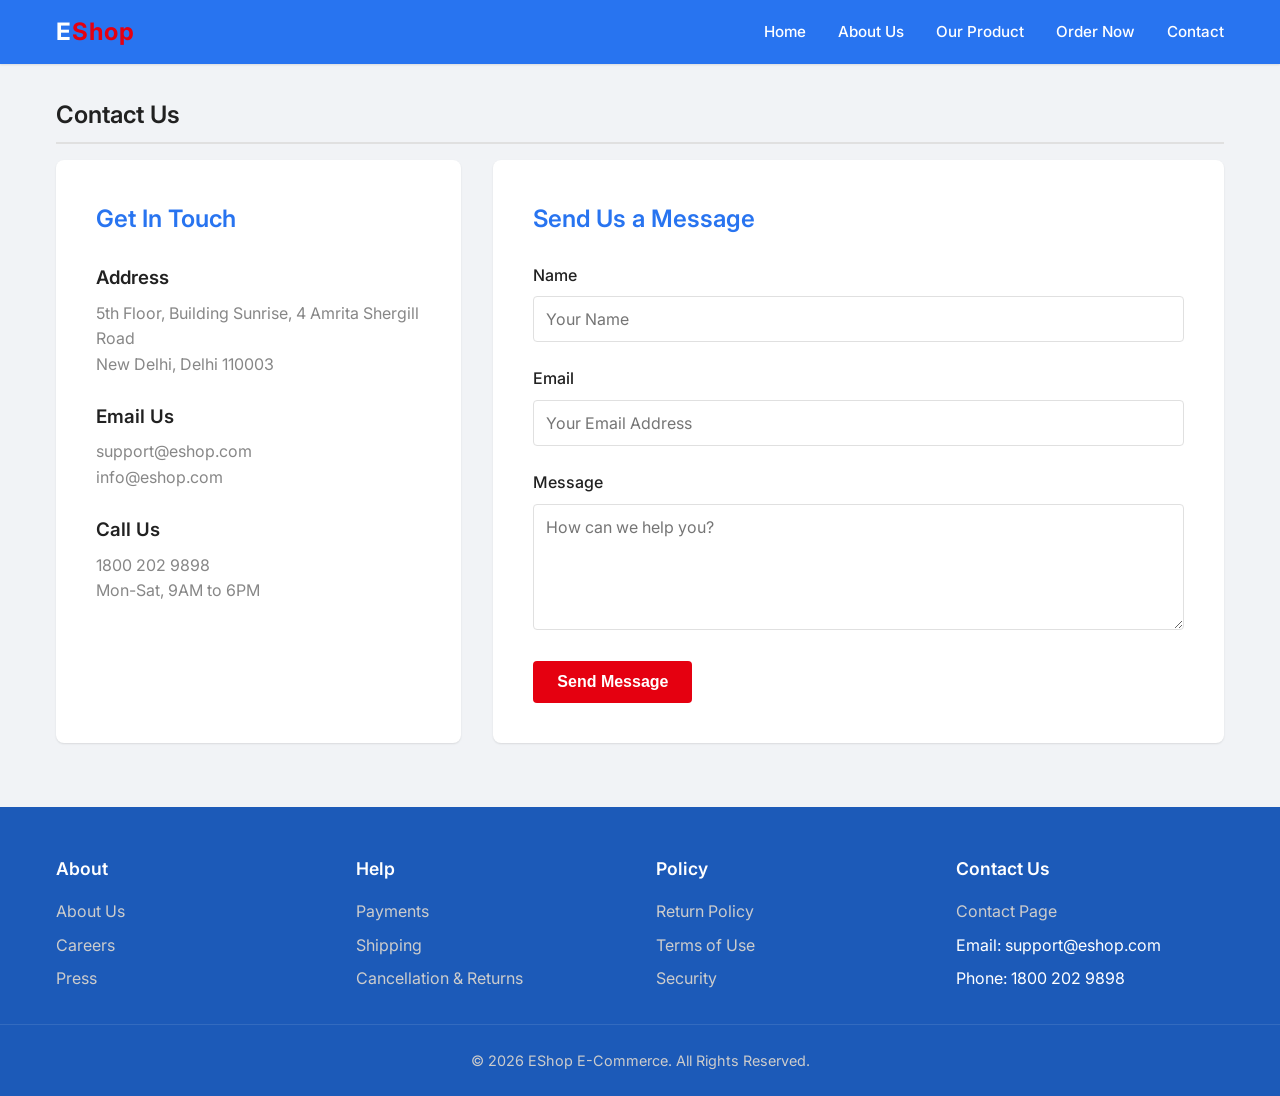
<file: contact.html>
<!DOCTYPE html>
<html lang="en">

<head>
  <meta charset="UTF-8">
  <meta name="viewport" content="width=device-width, initial-scale=1.0">
  <title>Contact Us | EShop Customer Support & Help Center</title>
  <meta name="description" content="Have questions? Get in touch with the EShop support team. We're here to help with your orders, payments, and product inquiries. Contact us via email or phone.">
  <meta name="keywords" content="contact EShop, customer support, help desk, e-commerce contact India">
  <link rel="canonical" href="https://yourdomain.com/contact.html">
  <link rel="stylesheet" href="styles.css">
</head>

<body>

  <!-- Header & Navbar -->
  <header>
    <div class="container navbar">
      <a href="index.html" class="logo">E<span>Shop</span></a>
      <ul class="nav-links">
        <li><a href="index.html">Home</a></li>
        <li><a href="about.html">About Us</a></li>
        <li><a href="products.html">Our Product</a></li>
        <li><a href="order.html">Order Now</a></li>
        <li><a href="contact.html">Contact</a></li>
      </ul>
      <div class="hamburger">
        <span></span>
        <span></span>
        <span></span>
      </div>
    </div>
  </header>

  <!-- Mobile Menu & Overlay -->
  <div class="overlay"></div>
  <div class="mobile-menu">
    <div class="mobile-menu-header">
      <span class="logo">E<span>Shop</span></span>
      <span class="close-menu">&times;</span>
    </div>
    <ul class="mobile-nav-links">
      <li><a href="index.html">Home</a></li>
      <li><a href="about.html">About Us</a></li>
      <li><a href="products.html">Our Product</a></li>
      <li><a href="order.html">Order Now</a></li>
      <li><a href="contact.html">Contact</a></li>
    </ul>
  </div>

  <!-- Contact Section -->
  <section class="container" style="min-height: 60vh; margin-top: 2rem;">
    <h1 class="section-title">Contact Us</h1>

    <div style="display: flex; flex-wrap: wrap; gap: 2rem; margin-bottom: 2rem;">

      <!-- Contact Info -->
      <div
        style="flex: 1; min-width: 300px; background: var(--white); padding: 2.5rem; border-radius: 8px; box-shadow: var(--shadow-sm);">
        <h2 style="color: var(--primary-blue); margin-bottom: 1.5rem;">Get In Touch</h2>
        <div style="margin-bottom: 1.5rem;">
          <h3 style="color: var(--text-dark); margin-bottom: 0.5rem;">Address</h3>
          <p style="color: var(--text-gray);">5th Floor, Building Sunrise, 4 Amrita Shergill Road<br> New Delhi, Delhi
            110003</p>
        </div>
        <div style="margin-bottom: 1.5rem;">
          <h3 style="color: var(--text-dark); margin-bottom: 0.5rem;">Email Us</h3>
          <p style="color: var(--text-gray);">support@eshop.com<br>info@eshop.com</p>
        </div>
        <div style="margin-bottom: 1.5rem;">
          <h3 style="color: var(--text-dark); margin-bottom: 0.5rem;">Call Us</h3>
          <p style="color: var(--text-gray);">1800 202 9898<br>Mon-Sat, 9AM to 6PM</p>
        </div>
      </div>

      <!-- Contact Form -->
      <div
        style="flex: 2; min-width: 300px; background: var(--white); padding: 2.5rem; border-radius: 8px; box-shadow: var(--shadow-sm);">
        <h2 style="color: var(--primary-blue); margin-bottom: 1.5rem;">Send Us a Message</h2>
        <form id="contactForm">
          <div class="form-group">
            <label for="contactName">Name</label>
            <input type="text" id="contactName" class="form-control" required placeholder="Your Name">
          </div>
          <div class="form-group">
            <label for="contactEmail">Email</label>
            <input type="email" id="contactEmail" class="form-control" required placeholder="Your Email Address">
          </div>
          <div class="form-group">
            <label for="message">Message</label>
            <textarea id="message" class="form-control" rows="5" required placeholder="How can we help you?"></textarea>
          </div>
          <button type="submit" class="btn">Send Message</button>
        </form>
      </div>

    </div>
  </section>

  <!-- Footer -->
  <footer>
    <div class="container footer-grid">
      <div class="footer-col">
        <h3>About</h3>
        <div class="footer-links">
          <a href="about.html">About Us</a>
          <a href="#">Careers</a>
          <a href="#">Press</a>
        </div>
      </div>
      <div class="footer-col">
        <h3>Help</h3>
        <div class="footer-links">
          <a href="#">Payments</a>
          <a href="#">Shipping</a>
          <a href="#">Cancellation & Returns</a>
        </div>
      </div>
      <div class="footer-col">
        <h3>Policy</h3>
        <div class="footer-links">
          <a href="#">Return Policy</a>
          <a href="#">Terms of Use</a>
          <a href="#">Security</a>
        </div>
      </div>
      <div class="footer-col">
        <h3>Contact Us</h3>
        <div class="footer-links">
          <a href="contact.html">Contact Page</a>
          <span>Email: support@eshop.com</span>
          <span>Phone: 1800 202 9898</span>
        </div>
      </div>
    </div>
    <div class="footer-bottom">
      &copy; 2026 EShop E-Commerce. All Rights Reserved.
    </div>
  </footer>

  <script src="script.js"></script>
</body>

</html>
</file>
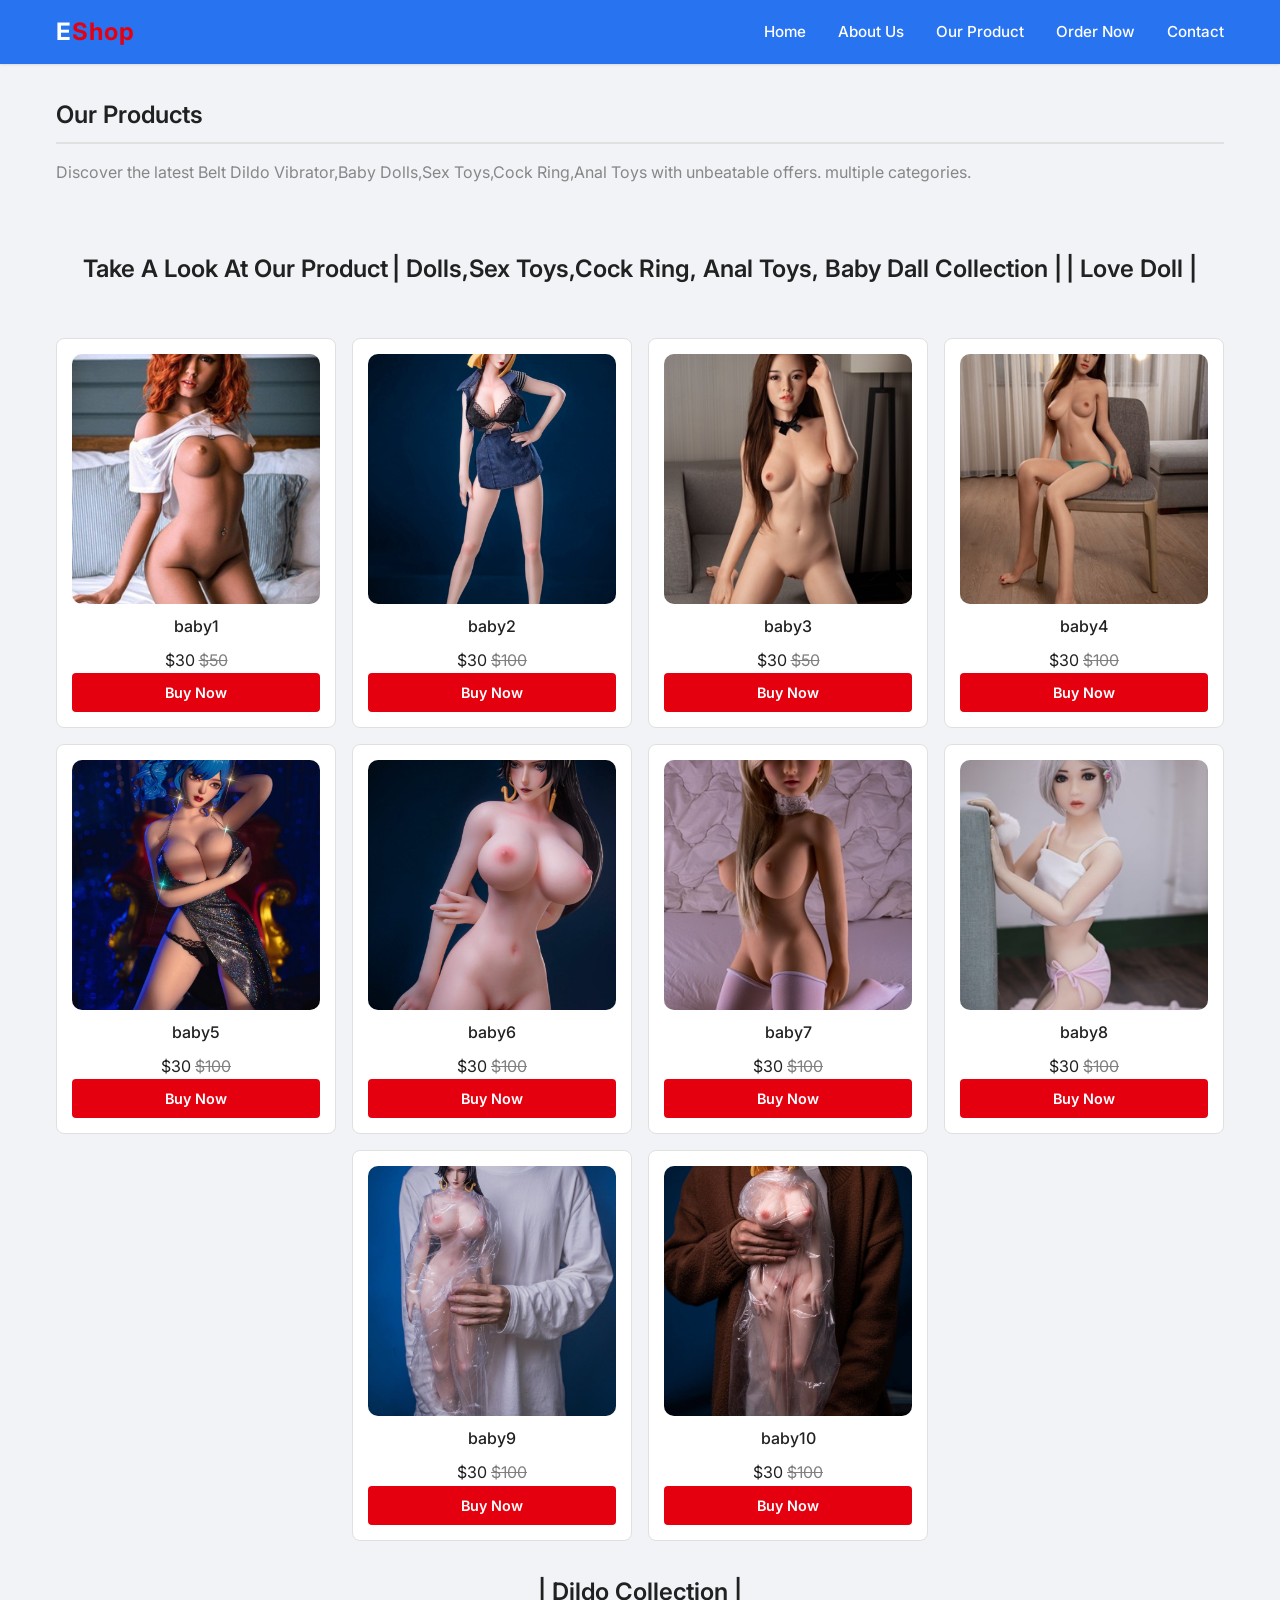
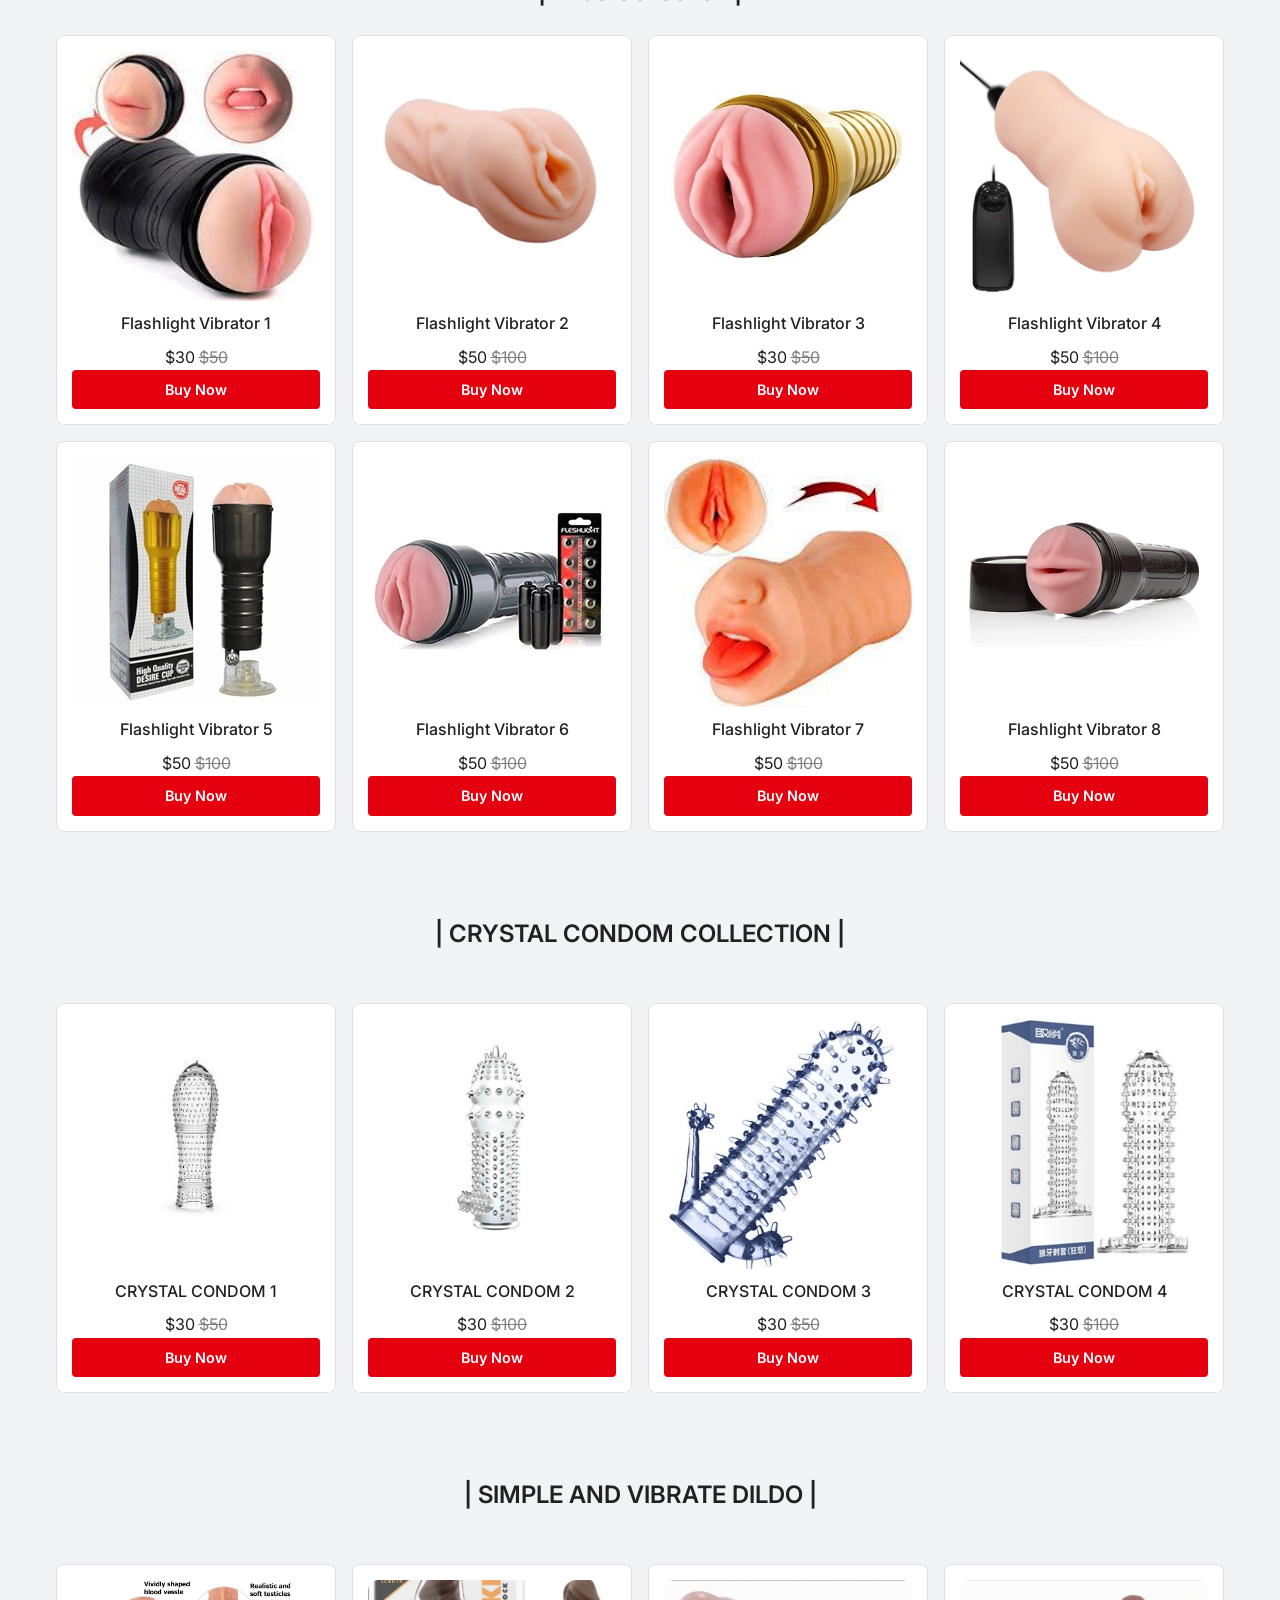
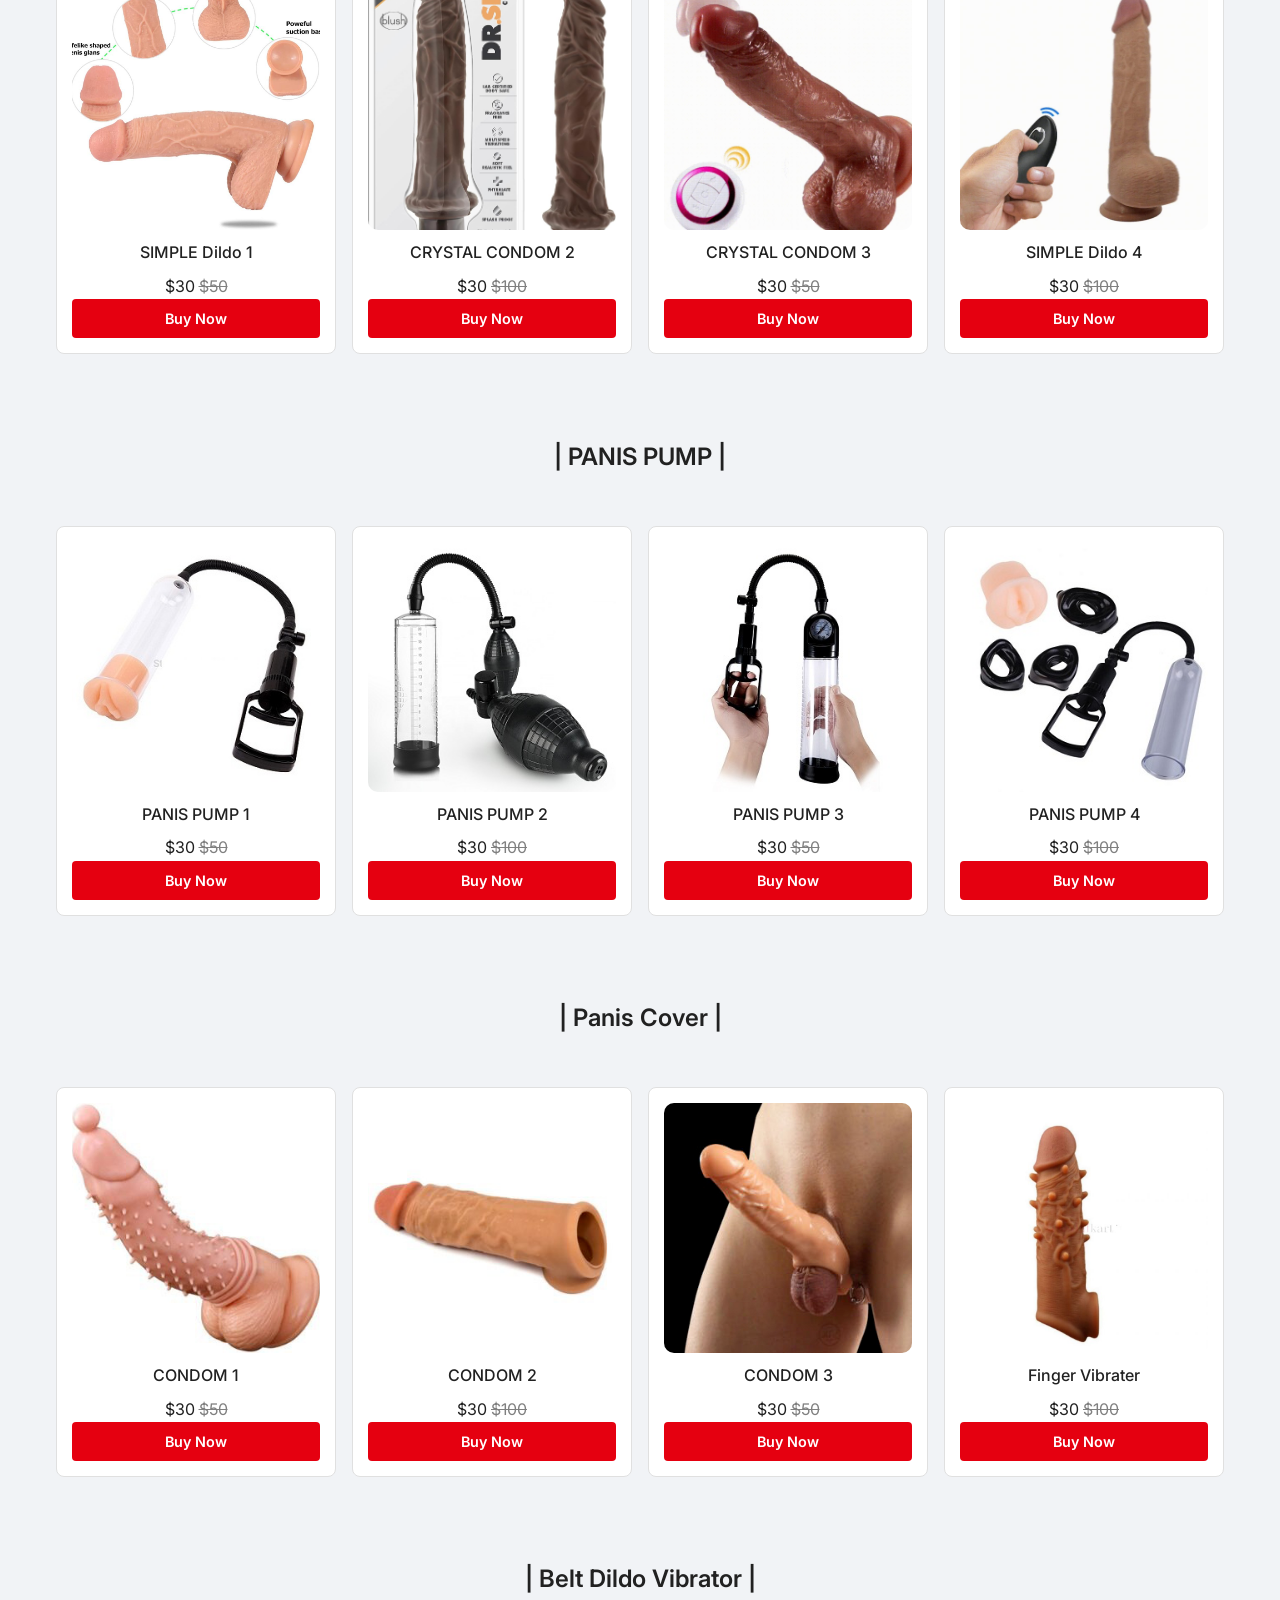
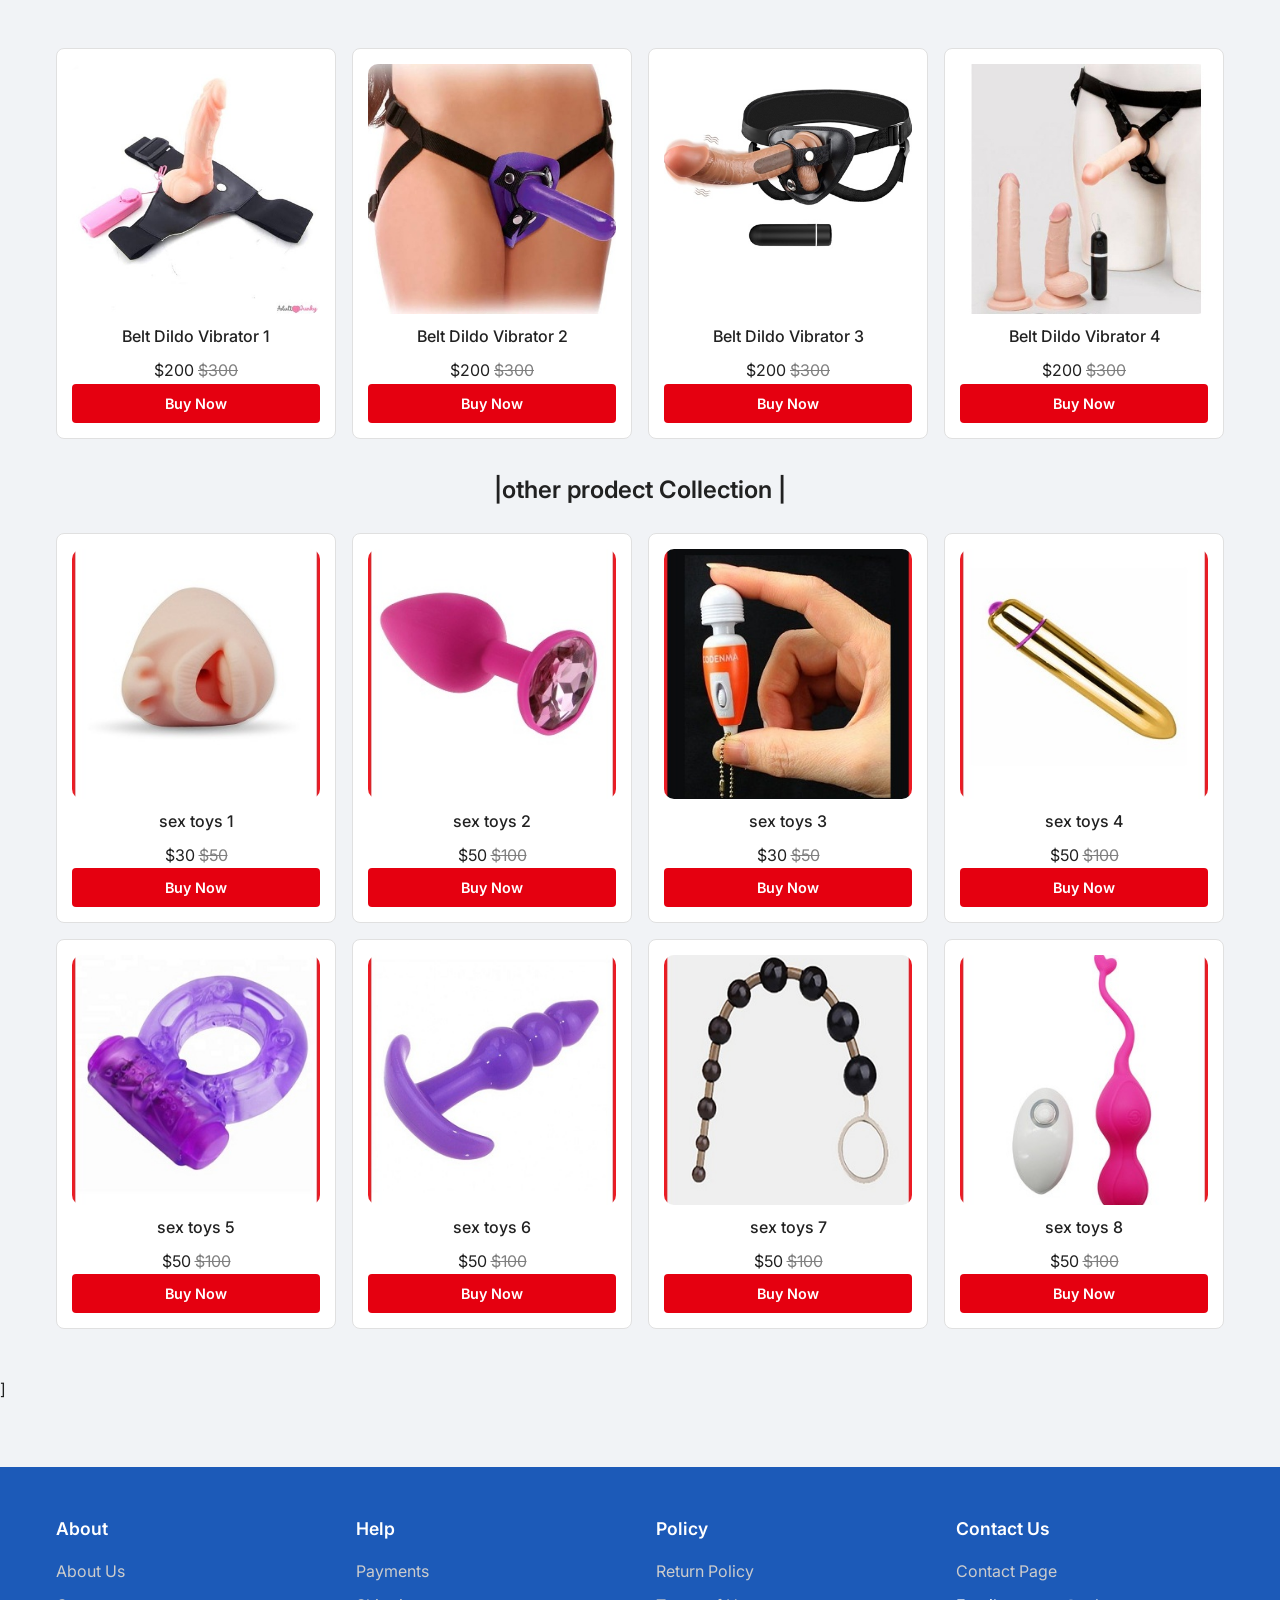
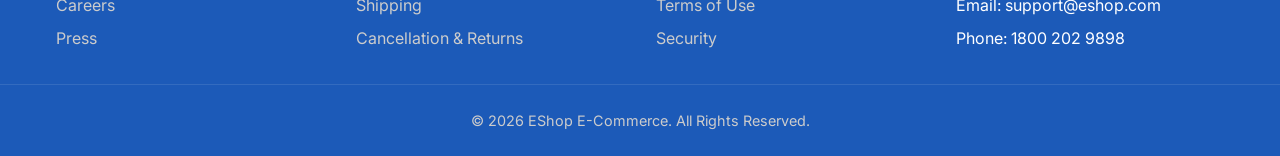
<file: products.html>
<!DOCTYPE html>
<html lang="en">

<head>
  <meta charset="UTF-8">
  <meta name="viewport" content="width=device-width, initial-scale=1.0">
  <title>Premium Baby Girl Dolls & Adult Gadgets Collection | EShop Products</title>
  <meta name="description" content="Explore our exclusive collection of realistic baby girl dolls, modern lifestyle gadgets, and adult wellness products. High-quality items with discreet packaging and free worldwide delivery.">
  <meta name="keywords" content="baby girl dolls collection, adult gadgets, lifestyle products, EShop products, buy online India, international shipping">
  <link rel="canonical" href="https://yourdomain.com/products.html">
  <link rel="stylesheet" href="styles.css">
</head>

<body>

  <!-- Header & Navbar -->
  <header>
    <div class="container navbar">
      <a href="index.html" class="logo">E<span>Shop</span></a>
      <ul class="nav-links">
        <li><a href="index.html">Home</a></li>
        <li><a href="about.html">About Us</a></li>
        <li><a href="products.html">Our Product</a></li>
        <li><a href="order.html">Order Now</a></li>
        <li><a href="contact.html">Contact</a></li>
      </ul>
      <div class="hamburger">
        <span></span>
        <span></span>
        <span></span>
      </div>
    </div>
  </header>

  <!-- Mobile Menu & Overlay -->
  <div class="overlay"></div>
  <div class="mobile-menu">
    <div class="mobile-menu-header">
      <span class="logo">E<span>Shop</span></span>
      <span class="close-menu">&times;</span>
    </div>
    <ul class="mobile-nav-links">
      <li><a href="index.html">Home</a></li>
      <li><a href="about.html">About Us</a></li>
      <li><a href="products.html">Our Product</a></li>
      <li><a href="order.html">Order Now</a></li>
      <li><a href="contact.html">Contact</a></li>
    </ul>
  </div>

  <!-- pr -->


  <!-- Products Section -->
  <section class="container" style="margin-top: 2rem;">
    <h1 class="section-title">Our Products</h1>
    <p style="margin-bottom: 2rem; color: var(--text-gray);">Discover the latest Belt Dildo Vibrator,Baby Dolls,Sex
      Toys,Cock Ring,Anal Toys with unbeatable offers. multiple categories.</p>

  </section>

  <section class="container" style="text-align: center; margin-bottom: 3rem;">
    <h2 class="section-title" style="border-bottom: none; display: inline-block;">Take A Look At Our Product</h2>

    <!-- Product Container -->


    <h2 class="section-title" style="border-bottom: none; display: inline-block;"> | Dolls,Sex Toys,Cock Ring, Anal
      Toys, Baby Dall Collection |</h2>
    <!-- Baby Doll product -->

    <h2 class="section-title" style="border-bottom: none; display: inline-block;"> | Love Doll |</h2>
    <br><br>
    <!-- Additional 5 Products Row -->
    <div class="products" style="display: flex; justify-content: center; gap: 1rem; flex-wrap: wrap;">

      <!-- Product 1 -->
      <div class="product-card massager">
        <img src="images\baby-girl\baby1.jpg" alt="Realistic Baby Girl Doll - Handcrafted Soft Silicone Features" class="product-img">
        <h3 class="product-name">baby1</h3>
        <p>
          $30
          <del style="color: gray;">$50</del>
        </p>
        <a href="order.html" class="btn btn-buy">Buy Now</a>
      </div>

      <!-- Product 2 -->
      <div class="product-card doll">
        <img src="images\baby-girl\baby2.jpg" alt="Adorable Toddler Girl Doll with Realistic Hair and Outfit" class="product-img">
        <h3 class="product-name">baby2</h3>
        <p>
          $30
          <del style="color: gray;">$100</del>
        </p>
        <a href="order.html" class="btn btn-buy">Buy Now</a>
      </div>
      <!-- Product 3 -->
      <div class="product-card massager">
        <img src="images\baby-girl\baby3.jpg" alt="Lifelike Newborn Baby Girl Doll for Collectors" class="product-img">
        <h3 class="product-name">baby3</h3>
        <p>
          $30
          <del style="color: gray;">$50</del>
        </p>
        <a href="order.html" class="btn btn-buy">Buy Now</a>
      </div>

      <!-- Product 4 -->
      <div class="product-card doll">
        <img src="images\baby-girl\baby4.jpg" alt="Sweet Baby Girl Doll with Detailed Facial Expressions" class="product-img">
        <h3 class="product-name">baby4</h3>
        <p>
          $30
          <del style="color: gray;">$100</del>
        </p>
        <a href="order.html" class="btn btn-buy">Buy Now</a>
      </div>


      <!-- Product 5 -->
      <div class="product-card doll">
        <img src="images\baby-girl\baby5.jpg" alt="Premium Quality Baby Girl Doll - Perfect for Gifting" class="product-img">
        <h3 class="product-name">baby5</h3>
        <p>
          $30
          <del style="color: gray;">$100</del>
        </p>
        <a href="order.html" class="btn btn-buy">Buy Now</a>
      </div>

      <!-- Product 6 -->
      <div class="product-card doll">
        <img src="images\baby-girl\baby6.jpg" alt="Realistic Sleeping Baby Girl Doll - Soft Touch Skin" class="product-img">
        <h3 class="product-name">baby6</h3>
        <p>
          $30
          <del style="color: gray;">$100</del>
        </p>
        <a href="order.html" class="btn btn-buy">Buy Now</a>
      </div>

      <!-- Product 7 -->
      <div class="product-card doll">
        <img src="images\baby-girl\baby7.jpg" alt="baby7" class="product-img">
        <h3 class="product-name">baby7</h3>
        <p>
          $30
          <del style="color: gray;">$100</del>
        </p>
        <a href="order.html" class="btn btn-buy">Buy Now</a>
      </div>

      <!-- Product 8 -->
      <div class="product-card doll">
        <img src="images\baby-girl\baby8.jpg" alt="baby8" class="product-img">
        <h3 class="product-name">baby8</h3>
        <p>
          $30
          <del style="color: gray;">$100</del>
        </p>
        <a href="order.html" class="btn btn-buy">Buy Now</a>
      </div>

      <!-- Product 9 -->
      <div class="product-card doll">
        <img src="images\baby-girl\baby9.jpeg" alt="baby9" class="product-img">
        <h3 class="product-name">baby9</h3>
        <p>
          $30
          <del style="color: gray;">$100</del>
        </p>
        <a href="order.html" class="btn btn-buy">Buy Now</a>
      </div>

      <!-- Product 10 -->
      <div class="product-card doll">
        <img src="images\baby-girl\baby10.jpeg" alt="baby10" class="product-img">
        <h3 class="product-name">baby10</h3>
        <p>
          $30
          <del style="color: gray;">$100</del>
        </p>
        <a href="order.html" class="btn btn-buy">Buy Now</a>
      </div>

    </div>

    <h2 class="section-title" style="border-bottom: none; display: inline-block;"> | Dildo Collection |</h2>
    <!-- Additional 5 Products Row -->
    <div class="products" style="display: flex; justify-content: center; gap: 1rem; flex-wrap: wrap;">

      <!-- Product 1 -->
      <div class="product-card massager">
        <img src="images\Flashlight Vibrator.jpg" alt="Vacuum Breast Pump" class="product-img">
        <h3 class="product-name">Flashlight Vibrator 1</h3>
        <p>
          $30
          <del style="color: gray;">$50</del>
        </p>
        <a href="order.html" class="btn btn-buy">Buy Now</a>
      </div>

      <!-- Product 2 -->
      <div class="product-card doll">
        <img src="images\Flashlight Vibrator4.jpg" alt="Flashlight Vibrator4" class="product-img">
        <h3 class="product-name">Flashlight Vibrator 2</h3>
        <p>
          $50
          <del style="color: gray;">$100</del>
        </p>
        <a href="order.html" class="btn btn-buy">Buy Now</a>
      </div>
      <!-- Product 3 -->
      <div class="product-card massager">
        <img src="images\Flashlight Vibrator5.jpg" alt="Flashlight Vibrator5" class="product-img">
        <h3 class="product-name">Flashlight Vibrator 3</h3>
        <p>
          $30
          <del style="color: gray;">$50</del>
        </p>
        <a href="order.html" class="btn btn-buy">Buy Now</a>
      </div>

      <!-- Product 4 -->
      <div class="product-card doll">
        <img src="images\Flashlight Vibrator6.jpg" alt="Flashlight Vibrator6" class="product-img">
        <h3 class="product-name">Flashlight Vibrator 4</h3>
        <p>
          $50
          <del style="color: gray;">$100</del>
        </p>
        <a href="order.html" class="btn btn-buy">Buy Now</a>
      </div>

      <!-- Product 5 -->
      <div class="product-card doll">
        <img src="images\Flashlight Vibrator7.jpg" alt="Flashlight Vibrator7" class="product-img">
        <h3 class="product-name">Flashlight Vibrator 5</h3>
        <p>
          $50
          <del style="color: gray;">$100</del>
        </p>
        <a href="order.html" class="btn btn-buy">Buy Now</a>
      </div>

      <!-- Product 6 -->
      <div class="product-card doll">
        <img src="images\Flashlight Vibrator9.jpg" alt="Flashlight Vibrator9" class="product-img">
        <h3 class="product-name">Flashlight Vibrator 6</h3>
        <p>
          $50
          <del style="color: gray;">$100</del>
        </p>
        <a href="order.html" class="btn btn-buy">Buy Now</a>
      </div>
      <!-- Product 7 -->
      <div class="product-card doll">
        <img src="images\Flashlight Vibrator1.jpg" alt="Flashlight Vibrator9" class="product-img">
        <h3 class="product-name">Flashlight Vibrator 7</h3>
        <p>
          $50
          <del style="color: gray;">$100</del>
        </p>
        <a href="order.html" class="btn btn-buy">Buy Now</a>
      </div>
      <!-- Product 8 -->
      <div class="product-card doll">
        <img src="images\Flashlight Vibrator2.jpg" alt="Flashlight Vibrator9" class="product-img">
        <h3 class="product-name">Flashlight Vibrator 8</h3>
        <p>
          $50
          <del style="color: gray;">$100</del>
        </p>
        <a href="order.html" class="btn btn-buy">Buy Now</a>
      </div>

    </div>


    <!-- condom collectin -->
    <br><br>
    <h2 class="section-title" style="border-bottom: none; display: inline-block;"> | CRYSTAL CONDOM COLLECTION |</h2>
    <br><br>
    <!-- Additional 5 Products Row -->
    <div class="products" style="display: flex; justify-content: center; gap: 1rem; flex-wrap: wrap;">

      <!-- Product 1 -->
      <div class="product-card massager">
        <img src="images\condom\CRYSTAL CONDOM1.jpg" alt="CRYSTAL CONDOM" class="product-img">
        <h3 class="product-name">CRYSTAL CONDOM 1</h3>
        <p>
          $30
          <del style="color: gray;">$50</del>
        </p>
        <a href="order.html" class="btn btn-buy">Buy Now</a>
      </div>

      <!-- Product 2 -->
      <div class="product-card doll">
        <img src="images\condom\CRYSTAL CONDOM2.jpg" alt="CRYSTAL CONDOM2" class="product-img">
        <h3 class="product-name">CRYSTAL CONDOM 2</h3>
        <p>
          $30
          <del style="color: gray;">$100</del>
        </p>
        <a href="order.html" class="btn btn-buy">Buy Now</a>
      </div>
      <!-- Product 3 -->
      <div class="product-card massager">
        <img src="images\condom\CRYSTAL CONDOM3.jpg" alt="CRYSTAL CONDOM3" class="product-img">
        <h3 class="product-name">CRYSTAL CONDOM 3</h3>
        <p>
          $30
          <del style="color: gray;">$50</del>
        </p>
        <a href="order.html" class="btn btn-buy">Buy Now</a>
      </div>

      <!-- Product 4 -->
      <div class="product-card doll">
        <img src="images\condom\CRYSTAL CONDOM4.jpg" alt="CRYSTAL CONDOM4" class="product-img">
        <h3 class="product-name">CRYSTAL CONDOM 4</h3>
        <p>
          $30
          <del style="color: gray;">$100</del>
        </p>
        <a href="order.html" class="btn btn-buy">Buy Now</a>
      </div>

    </div>



    <!-- SIMPLE AND VIBRATE DILDO -->
    <br><br>
    <h2 class="section-title" style="border-bottom: none; display: inline-block;"> | SIMPLE AND VIBRATE DILDO |</h2>
    <br><br>
    <!-- Additional 5 Products Row -->
    <div class="products" style="display: flex; justify-content: center; gap: 1rem; flex-wrap: wrap;">

      <!-- Product 1 -->
      <div class="product-card massager">
        <img src="images\simple\SIMPLE Dildo1.jpg" alt="SIMPLE Dildo1" class="product-img">
        <h3 class="product-name">SIMPLE Dildo 1</h3>
        <p>
          $30
          <del style="color: gray;">$50</del>
        </p>
        <a href="order.html" class="btn btn-buy">Buy Now</a>
      </div>

      <!-- Product 2 -->
      <div class="product-card doll">
        <img src="images\simple\SIMPLE Dildo2.jpg" alt="SIMPLE Dildo2" class="product-img">
        <h3 class="product-name">CRYSTAL CONDOM 2</h3>
        <p>
          $30
          <del style="color: gray;">$100</del>
        </p>
        <a href="order.html" class="btn btn-buy">Buy Now</a>
      </div>
      <!-- Product 3 -->
      <div class="product-card massager">
        <img src="images\simple\SIMPLE Dildo3.jpg" alt="CRYSTAL CONDOM3" class="product-img">
        <h3 class="product-name">CRYSTAL CONDOM 3</h3>
        <p>
          $30
          <del style="color: gray;">$50</del>
        </p>
        <a href="order.html" class="btn btn-buy">Buy Now</a>
      </div>

      <!-- Product 4 -->
      <div class="product-card doll">
        <img src="images\simple\SIMPLE Dildo4.jpg" alt="SIMPLE Dildo4" class="product-img">
        <h3 class="product-name">SIMPLE Dildo 4</h3>
        <p>
          $30
          <del style="color: gray;">$100</del>
        </p>
        <a href="order.html" class="btn btn-buy">Buy Now</a>
      </div>

    </div>


    <!-- PANIS PUMP -->
    <br><br>
    <h2 class="section-title" style="border-bottom: none; display: inline-block;"> | PANIS PUMP |</h2>
    <br><br>
    <!-- Additional 5 Products Row -->
    <div class="products" style="display: flex; justify-content: center; gap: 1rem; flex-wrap: wrap;">

      <!-- Product 1 -->
      <div class="product-card massager">
        <img src="images\panis\PANIS PUMP1.jpg" alt="PANIS PUMP1" class="product-img">
        <h3 class="product-name">PANIS PUMP 1</h3>
        <p>
          $30
          <del style="color: gray;">$50</del>
        </p>
        <a href="order.html" class="btn btn-buy">Buy Now</a>
      </div>

      <!-- Product 2 -->
      <div class="product-card doll">
        <img src="images\panis\PANIS PUMP2.jpg" alt="PANIS PUMP2" class="product-img">
        <h3 class="product-name">PANIS PUMP 2</h3>
        <p>
          $30
          <del style="color: gray;">$100</del>
        </p>
        <a href="order.html" class="btn btn-buy">Buy Now</a>
      </div>
      <!-- Product 3 -->
      <div class="product-card massager">
        <img src="images\panis\PANIS PUMP3.jpg" alt="PANIS PUMP3" class="product-img">
        <h3 class="product-name">PANIS PUMP 3</h3>
        <p>
          $30
          <del style="color: gray;">$50</del>
        </p>
        <a href="order.html" class="btn btn-buy">Buy Now</a>
      </div>

      <!-- Product 4 -->
      <div class="product-card doll">
        <img src="images\panis\PANIS PUMP4.jpg" alt="PANIS PUMP4" class="product-img">
        <h3 class="product-name">PANIS PUMP 4</h3>
        <p>
          $30
          <del style="color: gray;">$100</del>
        </p>
        <a href="order.html" class="btn btn-buy">Buy Now</a>
      </div>

    </div>

    <!-- Panis Cover -->
    <br><br>
    <h2 class="section-title" style="border-bottom: none; display: inline-block;"> | Panis Cover |</h2>
    <br><br>
    <!-- Additional 5 Products Row -->
    <div class="products" style="display: flex; justify-content: center; gap: 1rem; flex-wrap: wrap;">

      <!-- Product 1 -->
      <div class="product-card massager">
        <img src="images\panis\CONDOM1.png" alt="CONDOM1" class="product-img">
        <h3 class="product-name">CONDOM 1</h3>
        <p>
          $30
          <del style="color: gray;">$50</del>
        </p>
        <a href="order.html" class="btn btn-buy">Buy Now</a>
      </div>

      <!-- Product 2 -->
      <div class="product-card doll">
        <img src="images\panis\CONDOM2.png" alt="CONDOM2" class="product-img">
        <h3 class="product-name">CONDOM 2</h3>
        <p>
          $30
          <del style="color: gray;">$100</del>
        </p>
        <a href="order.html" class="btn btn-buy">Buy Now</a>
      </div>
      <!-- Product 3 -->
      <div class="product-card massager">
        <img src="images\panis\CONDOM3.png" alt="CONDOM3" class="product-img">
        <h3 class="product-name">CONDOM 3</h3>
        <p>
          $30
          <del style="color: gray;">$50</del>
        </p>
        <a href="order.html" class="btn btn-buy">Buy Now</a>
      </div>

      <!-- Product 4 -->
      <div class="product-card doll">
        <img src="images\panis\Finger Vibrater.jpeg" alt="Finger Vibrater" class="product-img">
        <h3 class="product-name">Finger Vibrater</h3>
        <p>
          $30
          <del style="color: gray;">$100</del>
        </p>
        <a href="order.html" class="btn btn-buy">Buy Now</a>
      </div>

    </div>

    <!-- new Belt Dildo Vibrator -->
    <br><br>
    <h2 class="section-title" style="border-bottom: none; display: inline-block;"> | Belt Dildo Vibrator |</h2>
    <br><br>
    <!-- Additional 5 Products Row -->
    <div class="products" style="display: flex; justify-content: center; gap: 1rem; flex-wrap: wrap;">

      <!-- Product 1 -->
      <div class="product-card massager">
        <img src="images\Belt-Dildo-Vibrator\Belt Dildo Vibrator1.jpg" alt="Belt Dildo Vibrator1" class="product-img">
        <h3 class="product-name">Belt Dildo Vibrator 1</h3>
        <p>
          $200
          <del style="color: gray;">$300</del>
        </p>
        <a href="order.html" class="btn btn-buy">Buy Now</a>
      </div>

      <!-- Product 2 -->
      <div class="product-card doll">
        <img src="images\Belt-Dildo-Vibrator\Belt Dildo Vibrator2.jpg" alt="Belt Dildo Vibrator2" class="product-img">
        <h3 class="product-name">Belt Dildo Vibrator 2</h3>
        <p>
          $200
          <del style="color: gray;">$300</del>
        </p>
        <a href="order.html" class="btn btn-buy">Buy Now</a>
      </div>
      <!-- Product 3 -->
      <div class="product-card massager">
        <img src="images\Belt-Dildo-Vibrator\Belt Dildo Vibrator3.jpg" alt="Belt Dildo Vibrator3" class="product-img">
        <h3 class="product-name">Belt Dildo Vibrator 3</h3>
        <p>
          $200
          <del style="color: gray;">$300</del>
        </p>
        <a href="order.html" class="btn btn-buy">Buy Now</a>
      </div>

      <!-- Product 4 -->
      <div class="product-card doll">
        <img src="images\Belt-Dildo-Vibrator\Belt Dildo Vibrator4.jpg" alt="Belt Dildo Vibrator4" class="product-img">
        <h3 class="product-name">Belt Dildo Vibrator 4</h3>
        <p>
          $200
          <del style="color: gray;">$300</del>
        </p>
        <a href="order.html" class="btn btn-buy">Buy Now</a>
      </div>

    </div>

    <!-- other prodect -->
    <h2 class="section-title" style="border-bottom: none; display: inline-block;"> |other prodect Collection |</h2>
    <!-- Additional 5 Products Row -->
    <div class="products" style="display: flex; justify-content: center; gap: 1rem; flex-wrap: wrap;">

      <!-- Product 1 -->
      <div class="product-card massager">
        <img src="images\sexy-toy\sex toys1.jpg" alt="sex toys1" class="product-img">
        <h3 class="product-name">sex toys 1</h3>
        <p>
          $30
          <del style="color: gray;">$50</del>
        </p>
        <a href="order.html" class="btn btn-buy">Buy Now</a>
      </div>

      <!-- Product 2 -->
      <div class="product-card doll">
        <img src="images\sexy-toy\sexy toys2.jpg" alt="sex toys2" class="product-img">
        <h3 class="product-name">sex toys 2</h3>
        <p>
          $50
          <del style="color: gray;">$100</del>
        </p>
        <a href="order.html" class="btn btn-buy">Buy Now</a>
      </div>
      <!-- Product 3 -->
      <div class="product-card massager">
        <img src="images\sexy-toy\SEX TOYS3.jpg" alt="sex toys3" class="product-img">
        <h3 class="product-name">sex toys 3</h3>
        <p>
          $30
          <del style="color: gray;">$50</del>
        </p>
        <a href="order.html" class="btn btn-buy">Buy Now</a>
      </div>

      <!-- Product 4 -->
      <div class="product-card doll">
        <img src="images\sexy-toy\SEX TOYS4.jpg" alt="sex toys4" class="product-img">
        <h3 class="product-name">sex toys 4</h3>
        <p>
          $50
          <del style="color: gray;">$100</del>
        </p>
        <a href="order.html" class="btn btn-buy">Buy Now</a>
      </div>

      <!-- Product 5 -->
      <div class="product-card doll">
        <img src="images\sexy-toy\SEX TOYS 5.jpg" alt="sex toys5" class="product-img">
        <h3 class="product-name">sex toys 5</h3>
        <p>
          $50
          <del style="color: gray;">$100</del>
        </p>
        <a href="order.html" class="btn btn-buy">Buy Now</a>
      </div>

      <!-- Product 6 -->
      <div class="product-card doll">
        <img src="images\sexy-toy\SEX TOYS 7.jpg" alt="sex toys6" class="product-img">
        <h3 class="product-name">sex toys 6</h3>
        <p>
          $50
          <del style="color: gray;">$100</del>
        </p>
        <a href="order.html" class="btn btn-buy">Buy Now</a>
      </div>
      <!-- Product 7 -->
      <div class="product-card doll">
        <img src="images\sexy-toy\SEX TOYS 8.jpg" alt="sex toys7" class="product-img">
        <h3 class="product-name">sex toys 7</h3>
        <p>
          $50
          <del style="color: gray;">$100</del>
        </p>
        <a href="order.html" class="btn btn-buy">Buy Now</a>
      </div>
      <!-- Product 8 -->
      <div class="product-card doll">
        <img src="images\sexy-toy\SEX TOYS 9.jpg" alt="sex toys8" class="product-img">
        <h3 class="product-name">sex toys 8</h3>
        <p>
          $50
          <del style="color: gray;">$100</del>
        </p>
        <a href="order.html" class="btn btn-buy">Buy Now</a>
      </div>

    </div>


  </section>]

  <!-- Footer -->
  <footer>
    <div class="container footer-grid">
      <div class="footer-col">
        <h3>About</h3>
        <div class="footer-links">
          <a href="about.html">About Us</a>
          <a href="#">Careers</a>
          <a href="#">Press</a>
        </div>
      </div>
      <div class="footer-col">
        <h3>Help</h3>
        <div class="footer-links">
          <a href="#">Payments</a>
          <a href="#">Shipping</a>
          <a href="#">Cancellation & Returns</a>
        </div>
      </div>
      <div class="footer-col">
        <h3>Policy</h3>
        <div class="footer-links">
          <a href="#">Return Policy</a>
          <a href="#">Terms of Use</a>
          <a href="#">Security</a>
        </div>
      </div>
      <div class="footer-col">
        <h3>Contact Us</h3>
        <div class="footer-links">
          <a href="contact.html">Contact Page</a>
          <span>Email: support@eshop.com</span>
          <span>Phone: 1800 202 9898</span>
        </div>
      </div>
    </div>
    <div class="footer-bottom">
      &copy; 2026 EShop E-Commerce. All Rights Reserved.
    </div>
  </footer>

  <script src="script.js"></script>
  <script>
    // Populate rows with 10 products
    const productsData = [
      { name: "Smartphone Pro Max", price: "₹ 79,999", img: "https://picsum.photos/seed/tech1/300/300" },
      { name: "Noise Cancelling Headphones", price: "₹ 14,999", img: "https://picsum.photos/seed/tech2/300/300" },
      { name: "Fitness Smart Watch", price: "₹ 24,999", img: "https://picsum.photos/seed/tech3/300/300" },
      { name: "Ultra Slim Laptop", price: "₹ 1,12,000", img: "https://picsum.photos/seed/tech4/300/300" },
      { name: "Mirrorless Camera", price: "₹ 85,000", img: "https://picsum.photos/seed/tech5/300/300" },
      { name: "Wireless Earbuds", price: "₹ 4,999", img: "https://picsum.photos/seed/tech6/300/300" },
      { name: "Gaming Console", price: "₹ 49,999", img: "https://picsum.photos/seed/tech7/300/300" },
      { name: "Tablet Pro 11-inch", price: "₹ 55,000", img: "https://picsum.photos/seed/tech8/300/300" },
      { name: "Bluetooth Speaker", price: "₹ 3,499", img: "https://picsum.photos/seed/tech9/300/300" },
      { name: "4K Action Camera", price: "₹ 21,500", img: "https://picsum.photos/seed/tech10/300/300" }
    ];

    function generateProductsHTML() {
      return productsData.map(p => `
              <div class="product-card">
                  <img src="${p.img}" alt="${p.name}" class="product-img">
                  <h3 class="product-name">${p.name}</h3>
                  <p class="product-price">${p.price}</p>
                  <a href="#" class="btn btn-buy">Buy Now</a>
              </div>
          `).join('');
    }

    const productsHTML = generateProductsHTML();
    document.getElementById('row1').innerHTML = productsHTML;
    document.getElementById('row2').innerHTML = productsHTML;
    document.getElementById('row3').innerHTML = productsHTML;
    document.getElementById('row4').innerHTML = productsHTML;
    document.getElementById('row5').innerHTML = productsHTML;

    // Ensure the global script.js binds to these newly generated elements
    // by dispatching a custom event or just doing it right away since script.js listens on DOMContentLoaded.
    // Wait, script.js might run before this script finishes populating?
    // Because script.js is loaded synchronously above, but DOMContentLoaded might fire after this script block.
    // To be safe, let's call the logic directly or structure it so script.js handles it.
    // But we can just rely on script.js doing cloning if it fires on DOMContentLoaded.
    // If this inline script runs before DOMContentLoaded, script.js will pick it up.
  </script>
</body>

</html>
</file>
<file: styles.css>
/* Google Fonts */
@import url('https://fonts.googleapis.com/css2?family=Inter:wght@300;400;500;600;700&display=swap');

/* CSS Variables */
:root {
  --primary-blue: #2874f0;
  /* Flipkart style blue */
  --dark-blue: #1c5ab8;
  --primary-red: #e50010;
  /* Highlight red */
  --dark-red: #cc000e;
  --bg-color: #f1f3f6;
  /* Light gray background */
  --text-dark: #212121;
  --text-gray: #878787;
  --white: #ffffff;
  --border-color: #e0e0e0;
  --shadow-sm: 0 1px 2px 0 rgba(0, 0, 0, 0.1);
  --shadow-md: 0 4px 6px -1px rgba(0, 0, 0, 0.1), 0 2px 4px -1px rgba(0, 0, 0, 0.06);
  --shadow-lg: 0 10px 15px -3px rgba(0, 0, 0, 0.1), 0 4px 6px -2px rgba(0, 0, 0, 0.05);
  --transition: all 0.3s ease;
}

/* Global Reset */
* {
  margin: 0;
  padding: 0;
  box-sizing: border-box;
}

html {
  scroll-behavior: smooth;
}

body {
  font-family: 'Inter', sans-serif;
  background-color: var(--bg-color);
  color: var(--text-dark);
  line-height: 1.6;
}

a {
  text-decoration: none;
  color: inherit;
}

ul {
  list-style: none;
}

img {
  max-width: 100%;
  height: auto;
  display: block;
}

.container {
  width: 100%;
  max-width: 1200px;
  margin: 0 auto;
  padding: 0 1rem;
}

/* Typography */
h1,
h2,
h3,
h4 {
  font-weight: 600;
}

/* --- Header & Navbar --- */
header {
  background-color: var(--primary-blue);
  color: var(--white);
  position: sticky;
  top: 0;
  z-index: 1000;
  box-shadow: var(--shadow-sm);
}

.navbar {
  display: flex;
  justify-content: space-between;
  align-items: center;
  height: 64px;
}

.logo {
  font-size: 1.5rem;
  font-weight: 700;
  letter-spacing: 1px;
}

.logo span {
  color: var(--primary-red);
}

.nav-links {
  display: flex;
  gap: 2rem;
}

.nav-links li a {
  font-weight: 500;
  font-size: 0.95rem;
  position: relative;
  padding: 0.5rem 0;
  transition: var(--transition);
}

.nav-links li a::after {
  content: '';
  position: absolute;
  width: 0;
  height: 2px;
  bottom: 0;
  left: 0;
  background-color: var(--white);
  transition: var(--transition);
}

.nav-links li a:hover::after {
  width: 100%;
}

/* Hamburger Menu Icon */
.hamburger {
  display: none;
  cursor: pointer;
  flex-direction: column;
  gap: 5px;
}

.hamburger span {
  display: block;
  width: 25px;
  height: 3px;
  background-color: var(--white);
  border-radius: 2px;
  transition: var(--transition);
}

/* Mobile Sidebar Menu */
.mobile-menu {
  position: fixed;
  top: 0;
  right: -100%;
  width: 280px;
  height: 100vh;
  background-color: var(--white);
  box-shadow: -5px 0 15px rgba(0, 0, 0, 0.1);
  z-index: 1001;
  transition: right 0.4s ease-in-out;
  display: flex;
  flex-direction: column;
}

.mobile-menu.active {
  right: 0;
}

.mobile-menu-header {
  background-color: var(--primary-blue);
  color: var(--white);
  padding: 1.5rem;
  display: flex;
  justify-content: space-between;
  align-items: center;
}

.close-menu {
  font-size: 2rem;
  cursor: pointer;
  line-height: 1;
}

.mobile-nav-links {
  padding: 1.5rem;
  display: flex;
  flex-direction: column;
  gap: 1.5rem;
}

.mobile-nav-links li a {
  color: var(--text-dark);
  font-size: 1.1rem;
  font-weight: 500;
  display: block;
}

/* Overlay */
.overlay {
  position: fixed;
  top: 0;
  left: 0;
  width: 100%;
  height: 100%;
  background: rgba(0, 0, 0, 0.5);
  z-index: 1000;
  opacity: 0;
  visibility: hidden;
  transition: var(--transition);
}

.overlay.active {
  opacity: 1;
  visibility: visible;
}

/* --- Buttons --- */
.btn {
  display: inline-block;
  padding: 0.75rem 1.5rem;
  background-color: var(--primary-red);
  color: var(--white);
  border: none;
  border-radius: 4px;
  font-weight: 600;
  font-size: 1rem;
  cursor: pointer;
  transition: var(--transition);
  text-align: center;
}

.btn:hover {
  background-color: var(--dark-red);
  box-shadow: var(--shadow-md);
}

.btn-blue {
  background-color: var(--primary-blue);
}

.btn-blue:hover {
  background-color: var(--dark-blue);
}

/* --- Hero Section --- */
.hero {
  background-color: var(--white);
  padding: 4rem 0;
  text-align: center;
  margin-bottom: 2rem;
  box-shadow: var(--shadow-sm);
}

.hero h1 {
  font-size: 3rem;
  color: var(--text-dark);
  margin-bottom: 1rem;
}

.hero p {
  font-size: 1.2rem;
  color: var(--text-gray);
  margin-bottom: 2rem;
}

/* my code  */
/* --- Hero Section --- */
.hero {
  background-color: var(--white);
  background-image: url('images/banner.jpg');
  /* image add */
  background-size: cover;
  /* full width cover */
  background-position: center;
  /* center align */
  background-repeat: no-repeat;

  padding: 4rem 0;
  text-align: center;
  margin-bottom: 2rem;
  box-shadow: var(--shadow-sm);

  min-height: 80vh;
  /* height control (responsive) */
  display: flex;
  align-items: center;
  justify-content: center;
  position: relative;
}

/* overlay for better text visibility */
.hero::before {
  content: "";
  position: absolute;
  top: 0;
  left: 0;
  width: 100%;
  height: 100%;
  background: rgba(0, 0, 0, 0.4);
}

/* content ऊपर दिखे */
.hero .container {
  position: relative;
  z-index: 2;
}

/* text color white for visibility */
.hero h1,
.hero p {
  color: #fff;
}





/* --- Cards / Sections --- */
.section-title {
  font-size: 1.5rem;
  margin: 2rem 0 1rem;
  padding-bottom: 0.5rem;
  border-bottom: 2px solid var(--border-color);
  color: var(--text-dark);
}

/* --- Auto-scrolling Carousel --- */
.carousel-wrapper {
  background: var(--white);
  padding: 1.5rem;
  margin-bottom: 1rem;
  box-shadow: var(--shadow-sm);
  border-radius: 8px;
  overflow: hidden;
  position: relative;
}

.carousel-title {
  font-size: 1.2rem;
  font-weight: 600;
  margin-bottom: 1rem;
}

.carousel-track-container {
  overflow: hidden;
  position: relative;
  width: 100%;
}

.carousel-track {
  display: flex;
  gap: 1.5rem;
  animation: scroll 40s linear infinite;
  width: max-content;
}

.carousel-track:hover {
  animation-play-state: paused;
}

/* Duplicated track for seamless loop */
.carousel-track>* {
  flex-shrink: 0;
}

@keyframes scroll {
  0% {
    transform: translateX(0);
  }

  100% {
    transform: translateX(-50%);
  }
}

/* Product Card */
.product-card {
  width: 220px;
  background: var(--white);
  border: 1px solid var(--border-color);
  border-radius: 8px;
  padding: 1rem;
  transition: var(--transition);
  display: flex;
  flex-direction: column;
}

.product-card:hover {
  box-shadow: var(--shadow-md);
  transform: translateY(-5px);
}

.product-img {
  width: 100%;
  height: 180px;
  object-fit: contain;
  margin-bottom: 1rem;
}

.product-name {
  font-size: 1rem;
  font-weight: 500;
  margin-bottom: 0.5rem;
  color: var(--text-dark);
  /* Truncate text */
  white-space: nowrap;
  overflow: hidden;
  text-overflow: ellipsis;
}

.product-price {
  font-size: 1.1rem;
  font-weight: 700;
  color: var(--text-dark);
  margin-bottom: 1rem;
}

.product-card .btn {
  margin-top: auto;
  padding: 0.5rem 1rem;
  font-size: 0.9rem;
  width: 100%;
}

/* --- Forms (Order & Contact) --- */
.form-container {
  background: var(--white);
  padding: 2.5rem;
  border-radius: 8px;
  box-shadow: var(--shadow-md);
  max-width: 600px;
  margin: 3rem auto;
}

.form-group {
  margin-bottom: 1.5rem;
}

.form-group label {
  display: block;
  margin-bottom: 0.5rem;
  font-weight: 500;
}

.form-control {
  width: 100%;
  padding: 0.75rem;
  border: 1px solid var(--border-color);
  border-radius: 4px;
  font-size: 1rem;
  font-family: inherit;
  transition: var(--transition);
}

.form-control:focus {
  outline: none;
  border-color: var(--primary-blue);
  box-shadow: 0 0 0 2px rgba(40, 116, 240, 0.2);
}

/* --- Footer --- */
footer {
  background-color: var(--dark-blue);
  color: var(--white);
  padding: 3rem 0 1.5rem;
  margin-top: 4rem;
}

.footer-grid {
  display: grid;
  grid-template-columns: repeat(auto-fit, minmax(200px, 1fr));
  gap: 2rem;
  margin-bottom: 2rem;
}

.footer-col h3 {
  font-size: 1.1rem;
  margin-bottom: 1rem;
  color: var(--white);
}

.footer-links {
  display: flex;
  flex-direction: column;
  gap: 0.5rem;
}

.footer-links a {
  color: #ccc;
  transition: var(--transition);
}

.footer-links a:hover {
  color: var(--white);
  text-decoration: underline;
}

.footer-bottom {
  text-align: center;
  padding-top: 1.5rem;
  border-top: 1px solid rgba(255, 255, 255, 0.1);
  color: #ccc;
  font-size: 0.9rem;
}

.section-title .tagline {
  display: block;
  font-size: 0.9rem;
  color: gray;
  margin-top: 5px;
  font-weight: normal;
}

.payment {
  display: flex;
  justify-content: center;
  /* horizontal center */
  align-items: center;
  /* vertical center (optional) */
  margin: 20px 0;
}

.payment img {
  max-width: 100%;
  /* responsive */
  height: auto;
  display: block;
}

/* gif  */
.product-img {
  width: 100%;
  height: 180px;
  object-fit: cover;
  border-radius: 10px;
  margin-bottom: 10px;
}

.product-card {
  width: 280px;
  /* card width बढ़ाओ */
  padding: 15px;
}

.product-img {
  width: 100%;
  height: 250px;
  /* image height बढ़ाओ */
  object-fit: cover;
  border-radius: 10px;
}

/* note box responsive fix */
.note-box {
  width: 95%;
  max-width: 600px;
  min-height: 300px;
  height: auto;
  background-color: blue;
  color: white;
  padding: 2rem;
  border-radius: 12px;
  overflow-y: auto;
  margin: 40px auto;
  box-shadow: var(--shadow-lg);
}

.note-box h3 {
  margin-bottom: 1rem;
  font-size: 1.5rem;
  text-align: center;
}

.note-box ul {
  padding-left: 1.5rem;
}

.note-box li {
  margin-bottom: 1rem;
  font-size: 1rem;
}

.free-delivery {
  margin-top: 1.5rem;
  font-weight: 700;
  text-align: center;
  background: rgba(255,255,255,0.2);
  padding: 0.5rem;
  border-radius: 4px;
}

/* about us */
.about {
  display: flex;
  justify-content: center;
  padding: 50px 20px;
  background: linear-gradient(135deg, red, blue);
}

.about-container {
  max-width: 800px;
  background: white;
  padding: 30px;
  border-radius: 15px;
  text-align: center;
  box-shadow: 0 10px 30px rgba(0, 0, 0, 0.2);
}

.about h2 {
  font-size: 2rem;
  margin-bottom: 10px;
}

.tagline {
  color: gray;
  margin-bottom: 20px;
}

.about p {
  margin-bottom: 15px;
  color: #333;
}

.payment-icons {
  margin: 20px 0;
  display: flex;
  justify-content: center;
  gap: 15px;
  flex-wrap: wrap;
}

.payment-icons span {
  background: #f1f1f1;
  padding: 8px 15px;
  border-radius: 20px;
  font-size: 0.9rem;
}

.features {
  display: grid;
  grid-template-columns: repeat(auto-fit, minmax(150px, 1fr));
  gap: 10px;
  margin-top: 20px;
}

.feature-box {
  background: #eee;
  padding: 10px;
  border-radius: 10px;
  font-size: 0.9rem;
}


/* --- Responsive --- */
@media (max-width: 992px) {
  .hero h1 {
    font-size: 2.5rem;
  }
}

@media (max-width: 768px) {
  .nav-links {
    display: none;
  }

  .hamburger {
    display: flex;
  }

  .hero h1 {
    font-size: 2rem;
  }

  .hero p {
    font-size: 1rem;
  }

  .product-card {
    width: 45%; /* Two per row on tablets/large phones */
    min-width: 160px;
  }

  .product-img {
    height: 160px;
  }

  .about h2 {
    font-size: 1.5rem;
  }

  .form-container {
    padding: 1.5rem;
    width: 95%;
  }
}

@media (max-width: 480px) {
  .hero h1 {
    font-size: 1.75rem;
  }

  .product-card {
    width: 100%; /* Full width on small phones */
    max-width: 300px;
  }

  .product-img {
    height: 200px;
  }

  .footer-grid {
    grid-template-columns: 1fr;
    text-align: center;
  }

  .footer-links {
    align-items: center;
  }

  .note-box {
    padding: 1rem;
  }

  .note-box h3 {
    font-size: 1.25rem;
  }
}
</file>
